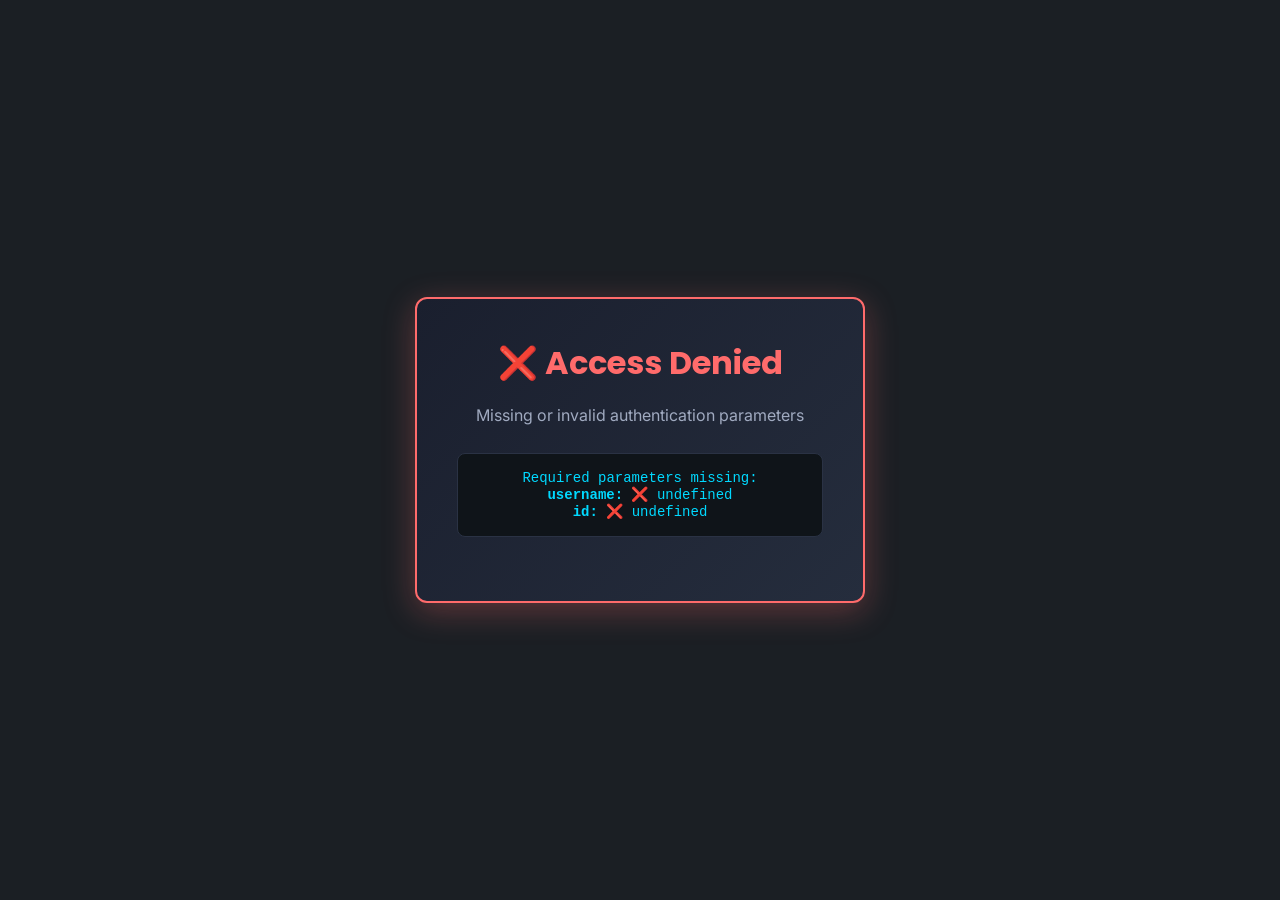
<file: index.html>
<!doctype html>
<html>
<head>
  <meta charset="utf-8">
  <!-- Without this a phone renders the page at desktop width and scales it
       down, so none of the breakpoints below ever really apply. -->
  <meta name="viewport" content="width=device-width, initial-scale=1">
  <title>Bonus Request Page</title>
  <link rel="stylesheet" href="https://fonts.googleapis.com/css2?family=Poppins:wght@400;500;600;700;800&family=Inter:wght@400;500;600&display=swap">
  <style>
    :root {
      --color-bg: #0f1419;
      --color-surface: #1a1f2e;
      --color-surface-alt: #252d3d;
      --color-text: #ffffff;
      --color-text-secondary: #a0aac0;
      --color-accent: #00d9ff;
      --color-accent-dark: #0099cc;
      --color-border: #2a3244;
    }

    @media (prefers-color-scheme: light) {
      :root:not([data-theme="dark"]) {
        --color-bg: #f8f9fc;
        --color-surface: #ffffff;
        --color-surface-alt: #f0f3f8;
        --color-text: #0f1419;
        --color-text-secondary: #4a5568;
        --color-accent: #00a8cc;
        --color-accent-dark: #0078a0;
        --color-border: #e2e8f0;
      }
    }

    :root[data-theme="light"] {
      --color-bg: #f8f9fc;
      --color-surface: #ffffff;
      --color-surface-alt: #f0f3f8;
      --color-text: #0f1419;
      --color-text-secondary: #4a5568;
      --color-accent: #00a8cc;
      --color-accent-dark: #0078a0;
      --color-border: #e2e8f0;
    }

    * { margin: 0; padding: 0; box-sizing: border-box; }

    body {
      font-family: 'Inter', -apple-system, BlinkMacSystemFont, sans-serif;
      background: var(--color-bg);
      color: var(--color-text);
      scrollbar-width: none;
    }

    body::-webkit-scrollbar { display: none; }

    /* Validation Modal */
    #validationModal {
      position: fixed;
      top: 0;
      left: 0;
      width: 100%;
      height: 100%;
      background: rgba(15, 20, 25, 0.95);
      display: flex;
      align-items: center;
      justify-content: center;
      z-index: 9999;
      backdrop-filter: blur(4px);
    }

    .validation-box {
      background: linear-gradient(135deg, #1a1f2e 0%, #252d3d 100%);
      border: 1px solid var(--color-accent);
      border-radius: 12px;
      padding: 40px;
      width: 100%;
      max-width: 400px;
      text-align: center;
      box-shadow: 0 8px 32px rgba(0, 217, 255, 0.2);
    }

    .validation-box h2 {
      color: #ffffff;
      font-family: 'Poppins', sans-serif;
      font-size: 28px;
      font-weight: 700;
      margin-bottom: 12px;
    }

    .validation-box p {
      color: #a0aac0;
      font-size: 14px;
      margin-bottom: 30px;
    }

    .error-box {
      background: linear-gradient(135deg, #1a1f2e 0%, #252d3d 100%);
      border: 2px solid #ff6b6b;
      border-radius: 12px;
      padding: 40px;
      width: 100%;
      max-width: 450px;
      text-align: center;
      box-shadow: 0 8px 32px rgba(255, 107, 107, 0.3);
    }

    .error-box h1 {
      font-family: 'Poppins', sans-serif;
      font-size: 32px;
      font-weight: 700;
      color: #ff6b6b;
      margin-bottom: 16px;
    }

    .error-box p {
      color: #a0aac0;
      font-size: 16px;
      line-height: 1.6;
      margin-bottom: 24px;
    }

    .error-code {
      background: #0f1419;
      border: 1px solid #2a3244;
      border-radius: 8px;
      padding: 16px;
      margin-bottom: 24px;
      font-family: 'Courier New', monospace;
      font-size: 14px;
      color: #00d9ff;
      word-break: break-all;
    }

    #mainContent {
      display: none;
    }

    #mainContent.show {
      display: block;
    }

    .slider-section {
      position: relative;
      height: 600px;
      display: flex;
      flex-direction: column;
      align-items: center;
      justify-content: center;
      padding: 40px 20px;
      background: linear-gradient(135deg, var(--color-surface) 0%, var(--color-surface-alt) 100%);
    }

    .slider-title-top {
      font-family: 'Poppins', sans-serif;
      font-size: 28px;
      font-weight: 700;
      color: var(--color-accent);
      margin-bottom: 40px;
      text-align: center;
    }

    .slider-carousel {
      position: relative;
      width: 100%;
      max-width: 900px;
      height: 400px;
      perspective: 1000px;
    }

    .carousel-container {
      position: absolute;
      width: 100%;
      height: 100%;
      transform-style: preserve-3d;
      top: 0;
      left: 0;
    }

    .carousel-item {
      position: absolute;
      width: 220px;
      height: 280px;
      left: 50%;
      top: 50%;
      transform-style: preserve-3d;
      transform: translateX(var(--translate-x, 0)) translateY(-50%) rotateY(var(--rotate-y, 0)) rotateZ(var(--rotate-z, 0)) scale(var(--scale, 1));
      transition: transform 0.8s cubic-bezier(0.34, 1.56, 0.64, 1);
      opacity: var(--opacity, 0.5);
      z-index: var(--z-index, 1);
      margin-left: -110px;
      cursor: pointer;
    }

    .carousel-item[data-position="0"] {
      --translate-x: -600px;
      --rotate-y: 60deg;
      --rotate-z: -12deg;
      --scale: 0.65;
      --opacity: 0.5;
      --z-index: 1;
    }

    .carousel-item[data-position="1"] {
      --translate-x: -300px;
      --rotate-y: 30deg;
      --rotate-z: -6deg;
      --scale: 0.8;
      --opacity: 0.7;
      --z-index: 3;
    }

    .carousel-item[data-position="2"] {
      --translate-x: 0px;
      --rotate-y: 0deg;
      --rotate-z: 0deg;
      --scale: 1;
      --opacity: 1;
      --z-index: 10;
    }

    .carousel-item[data-position="3"] {
      --translate-x: 300px;
      --rotate-y: -30deg;
      --rotate-z: 6deg;
      --scale: 0.8;
      --opacity: 0.7;
      --z-index: 3;
    }

    .carousel-item[data-position="4"] {
      --translate-x: 600px;
      --rotate-y: -60deg;
      --rotate-z: 12deg;
      --scale: 0.65;
      --opacity: 0.5;
      --z-index: 1;
    }

    .carousel-item > div {
      width: 100%;
      height: 100%;
      background: linear-gradient(135deg, #667eea 0%, #764ba2 100%);
      border-radius: 20px;
      display: flex;
      align-items: center;
      justify-content: center;
      font-size: 80px;
      box-shadow: 0 20px 60px rgba(0, 0, 0, 0.3);
      border: 2px solid var(--color-accent);
    }

    .carousel-item.selected > div {
      background: linear-gradient(135deg, var(--color-accent) 0%, #0078a0 100%);
      border-color: #fff;
    }

    .slider-content {
      position: absolute;
      bottom: -120px;
      left: 50%;
      transform: translateX(-50%);
      text-align: center;
      width: 100%;
    }

    .slider-title {
      font-family: 'Poppins', sans-serif;
      font-size: 36px;
      font-weight: 700;
      color: var(--color-text);
      margin-bottom: 10px;
    }

    .slider-subtitle {
      font-size: 16px;
      color: var(--color-text-secondary);
      margin-bottom: 20px;
    }

    .slider-dots {
      display: flex;
      gap: 10px;
      justify-content: center;
    }

    .dot {
      width: 10px;
      height: 10px;
      border-radius: 50%;
      background: var(--color-border);
      cursor: pointer;
      transition: all 0.3s ease;
    }

    .dot.active {
      background: var(--color-accent);
      width: 30px;
      border-radius: 5px;
    }

    .categories-section {
      padding: 80px 20px 40px;
      background: var(--color-bg);
    }

    .categories-container {
      max-width: 1200px;
      margin: 0 auto;
    }

    .category-tabs {
      display: flex;
      gap: 20px;
      justify-content: center;
      flex-wrap: wrap;
    }

    .category-tab {
      padding: 12px 32px;
      background: transparent;
      border: 2px solid var(--color-border);
      border-radius: 8px;
      color: var(--color-text);
      font-weight: 600;
      cursor: pointer;
      transition: all 0.3s ease;
      font-family: 'Poppins', sans-serif;
      font-size: 14px;
    }

    .category-tab:hover {
      border-color: var(--color-accent);
      color: var(--color-accent);
    }

    .category-tab.active {
      background: var(--color-accent);
      border-color: var(--color-accent);
      color: #0f1419;
    }

    .content-section {
      padding: 40px 20px;
      background: var(--color-bg);
    }

    .content-container {
      max-width: 1200px;
      margin: 0 auto;
    }

    .bonus-cards {
      display: grid;
      grid-template-columns: repeat(auto-fit, minmax(300px, 1fr));
      gap: 30px;
      margin-bottom: 40px;
    }

    .bonus-card {
      background: var(--color-surface);
      border: 1px solid var(--color-border);
      border-radius: 12px;
      overflow: hidden;
      transition: all 0.3s ease;
      animation: slideInUp 0.6s ease forwards;
      cursor: pointer;
    }

    @keyframes slideInUp {
      from {
        opacity: 0;
        transform: translateY(20px);
      }
      to {
        opacity: 1;
        transform: translateY(0);
      }
    }

    .bonus-card[data-hidden="true"] {
      display: none;
    }

    .bonus-card:hover {
      transform: translateY(-10px);
      box-shadow: 0 20px 40px rgba(0, 217, 255, 0.2);
      border-color: var(--color-accent);
    }

    .bonus-card.selected {
      border: 2px solid #00ff00 !important;
      background: rgba(0, 255, 0, 0.15) !important;
      box-shadow: 0 0 20px rgba(0, 255, 0, 0.4) !important;
    }

    .card-image {
      height: 180px;
      background: linear-gradient(135deg, var(--color-surface-alt) 0%, var(--color-surface) 100%);
      display: flex;
      align-items: center;
      justify-content: center;
      border-bottom: 1px solid var(--color-border);
    }

    .card-image-placeholder {
      font-size: 60px;
      text-align: center;
    }

    /* Uploaded logos sit in the same box the emoji used, so a card keeps its
       shape whether it has an image or not. */
    .card-logo {
      max-width: 100%;
      max-height: 90px;
      object-fit: contain;
      display: block;
      margin: 0 auto;
    }

    .slide-img {
      width: 100%;
      height: 100%;
      object-fit: cover;
      border-radius: inherit;
      display: block;
    }

    .card-content {
      padding: 24px;
    }

    .card-title {
      font-family: 'Poppins', sans-serif;
      font-size: 18px;
      font-weight: 600;
      color: var(--color-text);
      margin-bottom: 8px;
    }

    .card-description {
      font-size: 14px;
      color: var(--color-text-secondary);
      margin-bottom: 16px;
    }

    .card-amount {
      font-family: 'Poppins', sans-serif;
      font-size: 24px;
      font-weight: 700;
      color: var(--color-accent);
    }

    .action-buttons {
      display: flex;
      gap: 16px;
      justify-content: center;
      flex-wrap: wrap;
    }

    .btn {
      padding: 14px 40px;
      border: none;
      border-radius: 8px;
      font-family: 'Poppins', sans-serif;
      font-weight: 600;
      font-size: 14px;
      cursor: pointer;
      transition: all 0.3s ease;
    }

    .btn-primary {
      background: linear-gradient(135deg, var(--color-accent) 0%, var(--color-accent-dark) 100%);
      color: #0f1419;
    }

    .btn-primary:hover {
      transform: translateY(-3px);
      box-shadow: 0 10px 30px rgba(0, 217, 255, 0.3);
    }

    .btn-secondary {
      background: transparent;
      border: 2px solid var(--color-accent);
      color: var(--color-accent);
    }

    .btn-secondary:hover {
      background: rgba(0, 217, 255, 0.1);
    }

    #successMessage {
      display: none;
      position: fixed;
      top: 50%;
      left: 50%;
      transform: translate(-50%, -50%);
      background: linear-gradient(135deg, #1a1f2e 0%, #252d3d 100%);
      border: 3px solid #00ff00;
      border-radius: 16px;
      padding: 50px 40px;
      text-align: center;
      z-index: 10000;
      max-width: 450px;
      width: 90%;
      box-shadow: 0 20px 60px rgba(0, 255, 0, 0.4), 0 0 30px rgba(0, 255, 0, 0.2);
      animation: slideInUp 0.5s ease;
    }

    #successMessage h3 {
      color: #00ff00;
      font-family: 'Poppins', sans-serif;
      font-size: 32px;
      margin-bottom: 16px;
      font-weight: 700;
    }

    #successMessage p {
      color: #a0aac0;
      margin-bottom: 12px;
      line-height: 1.6;
    }

    #successMessage button {
      padding: 12px 40px;
      background: linear-gradient(135deg, #00ff00 0%, #00cc00 100%);
      border: none;
      border-radius: 8px;
      color: #0f1419;
      font-weight: 700;
      font-size: 14px;
      cursor: pointer;
      font-family: 'Poppins', sans-serif;
      transition: all 0.3s ease;
      margin-top: 20px;
    }

    #successMessage button:hover {
      transform: translateY(-2px);
      box-shadow: 0 5px 20px rgba(0, 255, 0, 0.3);
    }

    /* ---------- Bonuses / My Requests switcher ----------
       .slider-content is absolutely positioned with bottom:-120px, so it hangs
       roughly 60px BELOW its section. The padding-top here clears that overhang;
       without it these controls render on top of the subtitle. */
    .view-tabs {
      display: flex;
      justify-content: center;
      padding: 90px 20px 18px;
      position: relative;
      z-index: 3;
    }
    .view-tabs-inner {
      display: inline-flex;
      gap: 4px;
      background: var(--color-surface);
      border: 1px solid var(--color-border);
      border-radius: 12px;
      padding: 5px;
      max-width: 100%;
    }
    .view-tab {
      background: transparent;
      border: none;
      border-radius: 9px;
      color: var(--color-text-secondary);
      font-family: 'Poppins', sans-serif;
      font-size: 14px;
      font-weight: 600;
      padding: 11px 22px;
      min-height: 44px;
      white-space: nowrap;
      cursor: pointer;
      transition: background 0.2s ease, color 0.2s ease;
    }
    .view-tab:hover { color: var(--color-text); background: rgba(255,255,255,0.05); }
    .view-tab.active { background: var(--color-accent); color: #0f1419; }
    .view-badge {
      display: inline-block;
      background: rgba(255,255,255,0.22);
      color: inherit;
      font-size: 11px; font-weight: 700;
      border-radius: 20px; padding: 1px 7px; margin-left: 5px;
      vertical-align: middle;
    }
    .view-tab:not(.active) .view-badge {
      background: var(--color-accent); color: #0f1419;
    }

    /* ---------- My Requests ---------- */
    .requests-wrap { max-width: 720px; margin: 0 auto; padding: 20px 20px 60px; }
    .requests-empty { color: var(--color-text-secondary); text-align: center; padding: 40px 0; font-size: 14px; }

    .request {
      background: var(--color-surface); border: 1px solid var(--color-border);
      border-left: 3px solid var(--color-border);
      border-radius: 12px; padding: 18px; margin-bottom: 14px;
    }
    .request.s-new { border-left-color: var(--color-accent); }
    .request.s-approved { border-left-color: #ffb020; }
    .request.s-paid { border-left-color: #35d07f; }
    .request.s-rejected { border-left-color: #ff6b6b; }

    .request-head { display: flex; gap: 10px; align-items: baseline; flex-wrap: wrap; }
    .request-title { font-family: 'Poppins', sans-serif; font-weight: 600; font-size: 16px; }
    .request-amount { color: var(--color-accent); font-weight: 700; }
    .request-status {
      margin-left: auto; font-size: 11px; font-weight: 700; text-transform: uppercase;
      letter-spacing: 0.05em; padding: 4px 10px; border-radius: 20px;
    }
    .request-status.new { background: rgba(0,217,255,0.15); color: var(--color-accent); }
    .request-status.approved { background: rgba(255,176,32,0.15); color: #ffb020; }
    .request-status.paid { background: rgba(53,208,127,0.15); color: #35d07f; }
    .request-status.rejected { background: rgba(255,107,107,0.15); color: #ff6b6b; }
    .request-date { font-size: 12px; color: var(--color-text-secondary); margin-top: 6px; }

    .request-toggle {
      background: transparent; border: 1px solid var(--color-border); border-radius: 8px;
      color: var(--color-text-secondary); font-family: 'Poppins', sans-serif;
      font-size: 13px; font-weight: 600; padding: 10px 14px; min-height: 42px;
      cursor: pointer; margin-top: 12px; width: 100%;
    }
    .request-toggle:hover { border-color: var(--color-accent); color: var(--color-accent); }
    .request-toggle .unread {
      background: var(--color-accent); color: #0f1419; border-radius: 20px;
      font-size: 11px; padding: 1px 7px; margin-left: 6px;
    }

    .thread { margin-top: 14px; padding-top: 14px; border-top: 1px solid var(--color-border); }
    .msg { margin-bottom: 12px; }
    .msg-who { font-size: 11px; text-transform: uppercase; letter-spacing: 0.06em; color: var(--color-text-secondary); margin-bottom: 4px; }
    .msg-body {
      background: var(--color-surface-alt); border-radius: 10px; padding: 11px 13px;
      font-size: 14px; line-height: 1.5; white-space: pre-wrap; word-break: break-word;
    }
    .msg.admin .msg-body { background: rgba(0,217,255,0.09); border: 1px solid rgba(0,217,255,0.25); }
    .msg-time { font-size: 11px; color: var(--color-text-secondary); margin-top: 4px; }

    .ask { display: flex; flex-direction: column; gap: 8px; margin-top: 12px; }
    .ask textarea {
      width: 100%; min-height: 78px; padding: 12px;
      background: var(--color-bg); border: 1px solid var(--color-border);
      border-radius: 10px; color: var(--color-text);
      font-family: 'Inter', sans-serif; font-size: 16px; resize: vertical;
    }
    .ask button {
      min-height: 46px; padding: 12px; border: none; border-radius: 10px;
      background: var(--color-accent); color: #0f1419;
      font-family: 'Poppins', sans-serif; font-weight: 600; font-size: 14px; cursor: pointer;
    }
    .ask button:disabled { opacity: 0.5; cursor: default; }

    /* ---------- Tablet ---------- */
    @media (max-width: 900px) {
      .slider-section { height: 440px; }
      .carousel-item { width: 170px; height: 210px; }
      .slider-title { font-size: 30px; }
      .bonus-cards { grid-template-columns: repeat(2, 1fr); gap: 18px; }
    }

    /* ---------- Phone ---------- */
    @media (max-width: 600px) {
      body { overflow-x: hidden; }

      .slider-section { height: 340px; padding: 0 12px; }
      .slider-title-top { font-size: 20px; }
      .slider-title { font-size: 24px; line-height: 1.2; }
      .slider-subtitle { font-size: 13px; }

      /* The 3D carousel is wide by nature — shrink the cards and pull the
         side ones in so nothing sits off-screen. */
      .carousel-item { width: 120px; height: 150px; }
      .carousel-container { transform: scale(0.85); }

      .categories-section { padding: 0 12px; }
      .category-tabs {
        gap: 8px;
        overflow-x: auto;
        justify-content: flex-start;
        padding-bottom: 4px;
        -webkit-overflow-scrolling: touch;
        scrollbar-width: none;
      }
      .category-tabs::-webkit-scrollbar { display: none; }
      .category-tab {
        padding: 11px 18px; font-size: 13px;
        white-space: nowrap; flex-shrink: 0; min-height: 44px;
      }

      .content-section { padding: 0 12px 40px; }
      .bonus-cards { grid-template-columns: 1fr; gap: 14px; }
      .card-image { height: 120px; }
      .card-image-placeholder { font-size: 46px; }
      .card-logo { max-height: 70px; }
      .card-content { padding: 16px; }
      .card-title { font-size: 17px; }
      .card-amount { font-size: 22px; }

      /* Full-width, thumb-sized buttons rather than two narrow ones */
      .action-buttons { flex-direction: column; gap: 10px; }
      .btn { width: 100%; padding: 15px 20px; font-size: 15px; min-height: 50px; }

      .error-box { padding: 26px 20px; }
      .error-box h1 { font-size: 24px; }

      /* The hero is shorter here but .slider-content still hangs below it */
      .view-tabs { padding: 76px 12px 14px; }
      .view-tab { font-size: 13px; padding: 11px 15px; }
      .requests-wrap { padding: 14px 12px 50px; }
      .request { padding: 15px; }
      .request-status { margin-left: 0; }
    }

    @media (max-width: 380px) {
      .carousel-item { width: 104px; height: 132px; }
      .carousel-container { transform: scale(0.78); }
      .slider-title { font-size: 21px; }
    }

    /* Someone on a phone in landscape has very little height to spare */
    @media (max-height: 480px) and (orientation: landscape) {
      .slider-section { height: 300px; }
    }

    @media (prefers-reduced-motion: reduce) {
      * { animation-duration: 0.01ms !important; transition-duration: 0.01ms !important; }
    }
  </style>
</head>
<body>

<!-- Error Modal -->
<div id="errorModal" style="position: fixed; top: 0; left: 0; width: 100%; height: 100%; background: rgba(15, 20, 25, 0.95); display: flex; align-items: center; justify-content: center; z-index: 9999; backdrop-filter: blur(4px);">
  <div class="error-box">
    <h1>❌ Access Denied</h1>
    <p>Missing or invalid authentication parameters</p>
    <div class="error-code" id="errorDetails"></div>
  </div>
</div>

<!-- Success Modal -->
<div id="successMessage">
  <h3>✅ Bonus Claimed!</h3>
  <div id="claimDetails"></div>
  <button type="button" onclick="closeSuccess()">Close</button>
</div>

<!-- Main Content -->
<div id="mainContent">
  <div class="slider-section">
    <h2 class="slider-title-top">Our Bonuses</h2>
    <div class="slider-carousel">
      <div class="carousel-container">
        <div class="carousel-item" data-position="0"><div>⚽</div></div>
        <div class="carousel-item" data-position="1"><div>🎰</div></div>
        <div class="carousel-item" data-position="2"><div>🎲</div></div>
        <div class="carousel-item" data-position="3"><div>🏆</div></div>
        <div class="carousel-item" data-position="4"><div>💎</div></div>
      </div>
      <div class="slider-content">
        <h1 class="slider-title">Claim Your Bonus</h1>
        <p class="slider-subtitle">Select a bonus offer and start winning today</p>
        <div class="slider-dots">
          <div class="dot active"></div>
          <div class="dot"></div>
          <div class="dot"></div>
        </div>
      </div>
    </div>
  </div>

  <!-- Bonuses vs. the player's own requests -->
  <div class="view-tabs">
    <div class="view-tabs-inner">
      <button class="view-tab active" data-view="bonuses" onclick="switchView('bonuses')">Bonuses</button>
      <button class="view-tab" data-view="requests" onclick="switchView('requests')">My Requests<span class="view-badge" id="requestsBadge" hidden>0</span></button>
    </div>
  </div>

  <div id="view-bonuses">
  <div class="categories-section">
    <div class="categories-container">
      <div class="category-tabs">
        <button class="category-tab active" data-category="sport" onclick="switchCategory(this)">Sport</button>
        <button class="category-tab" data-category="casino" onclick="switchCategory(this)">Casino</button>
        <button class="category-tab" data-category="livecasino" onclick="switchCategory(this)">Live Casino</button>
      </div>
    </div>
  </div>

  <div class="content-section">
    <div class="content-container">
      <div class="bonus-cards">
        <div class="bonus-card" data-category="sport" onclick="selectBonus(this)">
          <div class="card-image"><div class="card-image-placeholder">⚽</div></div>
          <div class="card-content">
            <h3 class="card-title">Welcome Bonus</h3>
            <p class="card-description">Match bonus on your first bet</p>
            <div class="card-amount">+100%</div>
          </div>
        </div>

        <div class="bonus-card" data-category="sport" onclick="selectBonus(this)">
          <div class="card-image"><div class="card-image-placeholder">🏅</div></div>
          <div class="card-content">
            <h3 class="card-title">Weekly Cashback</h3>
            <p class="card-description">Get cash back on all sports bets</p>
            <div class="card-amount">+5%</div>
          </div>
        </div>

        <div class="bonus-card" data-category="sport" onclick="selectBonus(this)">
          <div class="card-image"><div class="card-image-placeholder">🎯</div></div>
          <div class="card-content">
            <h3 class="card-title">Parlay Boost</h3>
            <p class="card-description">Enhanced odds on parlay bets</p>
            <div class="card-amount">+25%</div>
          </div>
        </div>

        <div class="bonus-card" data-category="casino" data-hidden="true" onclick="selectBonus(this)">
          <div class="card-image"><div class="card-image-placeholder">🎰</div></div>
          <div class="card-content">
            <h3 class="card-title">Casino Welcome</h3>
            <p class="card-description">Bonus plus free spins</p>
            <div class="card-amount">+150%</div>
          </div>
        </div>

        <div class="bonus-card" data-category="casino" data-hidden="true" onclick="selectBonus(this)">
          <div class="card-image"><div class="card-image-placeholder">💰</div></div>
          <div class="card-content">
            <h3 class="card-title">Daily Reload</h3>
            <p class="card-description">Get bonus every day</p>
            <div class="card-amount">+50%</div>
          </div>
        </div>

        <div class="bonus-card" data-category="casino" data-hidden="true" onclick="selectBonus(this)">
          <div class="card-image"><div class="card-image-placeholder">🎁</div></div>
          <div class="card-content">
            <h3 class="card-title">VIP Rewards</h3>
            <p class="card-description">Exclusive VIP member benefits</p>
            <div class="card-amount">+200%</div>
          </div>
        </div>

        <div class="bonus-card" data-category="livecasino" data-hidden="true" onclick="selectBonus(this)">
          <div class="card-image"><div class="card-image-placeholder">🃏</div></div>
          <div class="card-content">
            <h3 class="card-title">Live Welcome</h3>
            <p class="card-description">Play with live dealers instantly</p>
            <div class="card-amount">+120%</div>
          </div>
        </div>

        <div class="bonus-card" data-category="livecasino" data-hidden="true" onclick="selectBonus(this)">
          <div class="card-image"><div class="card-image-placeholder">👑</div></div>
          <div class="card-content">
            <h3 class="card-title">High Roller</h3>
            <p class="card-description">For big bet players</p>
            <div class="card-amount">+250%</div>
          </div>
        </div>

        <div class="bonus-card" data-category="livecasino" data-hidden="true" onclick="selectBonus(this)">
          <div class="card-image"><div class="card-image-placeholder">✨</div></div>
          <div class="card-content">
            <h3 class="card-title">Table Master</h3>
            <p class="card-description">Exclusive live table access</p>
            <div class="card-amount">+180%</div>
          </div>
        </div>
      </div>

      <div class="action-buttons">
        <button type="button" class="btn btn-primary" onclick="claimBonus()">Claim Bonus</button>
        <button type="button" class="btn btn-secondary" onclick="cancelAction()">Cancel</button>
      </div>
    </div>
  </div>
  </div><!-- /view-bonuses -->

  <!-- The player's own requests -->
  <div id="view-requests" hidden>
    <div class="requests-wrap">
      <div id="requestsList">
        <p class="requests-empty">Loading your requests…</p>
      </div>
    </div>
  </div>
</div>

<script>
let carouselOffset = 0;
let isPlaying = true;
let lastUpdateTime = 0;
let selectedBonus = null;
let currentUser = { username: '', id: '' };

function updateCarouselPositions() {
  const items = document.querySelectorAll(".carousel-item");
  items.forEach((item, index) => {
    const newPosition = (index + carouselOffset) % 5;
    item.setAttribute("data-position", newPosition);
  });
}

function slideCarousel(direction) {
  carouselOffset = (carouselOffset + direction + 5) % 5;
  updateCarouselPositions();
}

function smoothAutoPlay(currentTime) {
  if (!isPlaying) {
    requestAnimationFrame(smoothAutoPlay);
    return;
  }
  if (lastUpdateTime === 0) lastUpdateTime = currentTime;
  const elapsed = currentTime - lastUpdateTime;
  if (elapsed > 2000) {
    slideCarousel(1);
    lastUpdateTime = currentTime;
  }
  requestAnimationFrame(smoothAutoPlay);
}

function pauseCarousel() { isPlaying = false; }
function resumeCarousel() { isPlaying = true; lastUpdateTime = 0; }

function switchCategory(el) {
  document.querySelectorAll(".category-tab").forEach(tab => tab.classList.remove("active"));
  el.classList.add("active");
  // Read the category off the attribute, not the label — the label is editable
  // from the admin panel and renaming a tab must not break filtering.
  const category = el.getAttribute("data-category");
  document.querySelectorAll(".bonus-card").forEach(card => {
    if (card.getAttribute("data-category") === category) {
      card.removeAttribute("data-hidden");
    } else {
      card.setAttribute("data-hidden", "true");
    }
  });
}

function selectBonus(el) {
  event.stopPropagation();
  document.querySelectorAll(".bonus-card").forEach(card => {
    card.classList.remove("selected");
  });
  el.classList.add("selected");
  selectedBonus = {
    title: el.querySelector(".card-title").textContent.trim(),
    amount: el.querySelector(".card-amount").textContent.trim(),
    description: el.querySelector(".card-description").textContent.trim()
  };
  console.log("Bonus selected:", selectedBonus);
}

function claimBonus() {
  if (!selectedBonus) {
    alert("❌ Please select a bonus first!");
    return;
  }

  const successMsg = document.getElementById("successMessage");
  const claimDetails = document.getElementById("claimDetails");

  claimDetails.innerHTML = `<strong>${selectedBonus.title}</strong><br><strong>${selectedBonus.amount}</strong><br><p style="margin-top: 10px; font-size: 12px;">${selectedBonus.description}</p><br>Claimed by: <strong>${currentUser.username}</strong>`;
  successMsg.style.display = "block";

  const claimData = {
    username: currentUser.username,
    userId: currentUser.id,
    title: selectedBonus.title,
    amount: selectedBonus.amount,
    description: selectedBonus.description,
    timestamp: new Date().toLocaleString()
  };

  // Save to server database (permanent history for the admin panel)
  fetch("/api/claims.php", {
    method: "POST",
    headers: { "Content-Type": "application/json" },
    body: JSON.stringify(claimData)
  })
    .then(r => r.json())
    .then(res => {
      if (res.error) throw new Error(res.error);
      console.log("✓ Claim saved to server, id:", res.id);
      loadMyRequests();   // the new request should appear under My Requests
    })
    .catch(err => {
      // Server unreachable — keep the claim locally so it isn't lost
      console.error("Could not save claim to server:", err);
      const pending = JSON.parse(localStorage.getItem("bonusClaims") || "[]");
      pending.push(claimData);
      localStorage.setItem("bonusClaims", JSON.stringify(pending));
    });

  console.log("✓ Bonus claimed successfully:", claimData);

  setTimeout(() => {
    successMsg.style.display = "none";
    document.querySelectorAll(".bonus-card").forEach(card => card.classList.remove("selected"));
    selectedBonus = null;
  }, 5000);
}

function cancelAction() {
  document.querySelectorAll(".bonus-card").forEach(card => card.classList.remove("selected"));
  selectedBonus = null;
  console.log("Action cancelled");
}

function closeSuccess() {
  document.getElementById("successMessage").style.display = "none";
  document.querySelectorAll(".bonus-card").forEach(card => card.classList.remove("selected"));
  selectedBonus = null;
}

// Validation Logic
function esc(s) {
  return String(s ?? "").replace(/[&<>"']/g, c => ({
    "&": "&amp;", "<": "&lt;", ">": "&gt;", '"': "&quot;", "'": "&#39;"
  }[c]));
}

/* ---------------- My Requests ---------------- */

const STATUS_LABEL = { new: "Pending", approved: "Approved", paid: "Paid", rejected: "Declined" };
let myRequests = [];

function switchView(view) {
  document.querySelectorAll(".view-tab").forEach(t =>
    t.classList.toggle("active", t.dataset.view === view));
  document.getElementById("view-bonuses").hidden = view !== "bonuses";
  document.getElementById("view-requests").hidden = view !== "requests";

  if (view === "requests") loadMyRequests();
}

function loadMyRequests() {
  if (!currentUser) return;

  const q = "?username=" + encodeURIComponent(currentUser.username) +
            "&id=" + encodeURIComponent(currentUser.id);

  fetch("/api/my-claims.php" + q)
    .then(r => r.json())
    .then(res => {
      if (res.error) throw new Error(res.error);
      myRequests = res.claims || [];
      renderMyRequests();
      updateRequestsBadge();
    })
    .catch(err => {
      console.error("Could not load requests:", err);
      document.getElementById("requestsList").innerHTML =
        '<p class="requests-empty">Could not load your requests. Please try again later.</p>';
    });
}

function updateRequestsBadge() {
  const badge = document.getElementById("requestsBadge");
  const notes = myRequests.reduce((n, r) => n + (r.admin_notes || 0), 0);
  badge.textContent = notes;
  badge.hidden = notes === 0;
}

function renderMyRequests() {
  const list = document.getElementById("requestsList");

  if (!myRequests.length) {
    list.innerHTML = '<p class="requests-empty">You have not requested any bonuses yet.</p>';
    return;
  }

  list.innerHTML = myRequests.map(r => {
    const st = STATUS_LABEL[r.status] ? r.status : "new";
    const notes = r.admin_notes || 0;

    return `
      <div class="request s-${st}">
        <div class="request-head">
          <span class="request-title">${esc(r.bonus_title)}</span>
          <span class="request-amount">${esc(r.bonus_amount)}</span>
          <span class="request-status ${st}">${STATUS_LABEL[st]}</span>
        </div>
        <div class="request-date">Requested ${esc(r.created_at)}</div>
        <button type="button" class="request-toggle" onclick="toggleThread(${r.id})">
          ${r.message_count ? "Messages" : "Ask a question"}
          ${notes ? `<span class="unread">${notes}</span>` : ""}
        </button>
        <div class="thread" id="thread-${r.id}" hidden></div>
      </div>`;
  }).join("");
}

function toggleThread(claimId) {
  const el = document.getElementById("thread-" + claimId);
  if (!el.hidden) { el.hidden = true; return; }

  el.hidden = false;
  el.innerHTML = '<p class="requests-empty" style="padding:12px 0;">Loading…</p>';

  const q = "?claim=" + claimId +
            "&username=" + encodeURIComponent(currentUser.username) +
            "&id=" + encodeURIComponent(currentUser.id);

  fetch("/api/messages.php" + q)
    .then(r => r.json())
    .then(res => {
      if (res.error) throw new Error(res.error);
      renderThread(claimId, res.messages || []);
    })
    .catch(err => {
      el.innerHTML = '<p class="requests-empty" style="padding:12px 0;">Could not load messages.</p>';
      console.error(err);
    });
}

function renderThread(claimId, messages) {
  const el = document.getElementById("thread-" + claimId);

  const thread = messages.length
    ? messages.map(m => `
        <div class="msg ${m.author === "admin" ? "admin" : "user"}">
          <div class="msg-who">${m.author === "admin" ? "Support" : "You"}</div>
          <div class="msg-body">${esc(m.body)}</div>
          <div class="msg-time">${esc(m.created_at)}</div>
        </div>`).join("")
    : '<p class="requests-empty" style="padding:0 0 8px;">No messages yet. Ask us anything about this request.</p>';

  el.innerHTML = thread + `
    <div class="ask">
      <textarea id="ask-${claimId}" maxlength="1000" placeholder="Write your question…"></textarea>
      <button type="button" id="askbtn-${claimId}" onclick="sendQuestion(${claimId})">Send</button>
    </div>`;
}

function sendQuestion(claimId) {
  const box = document.getElementById("ask-" + claimId);
  const btn = document.getElementById("askbtn-" + claimId);
  const text = box.value.trim();

  if (!text) { box.focus(); return; }

  btn.disabled = true;
  btn.textContent = "Sending…";

  fetch("/api/messages.php", {
    method: "POST",
    headers: { "Content-Type": "application/json" },
    body: JSON.stringify({
      claim: claimId,
      body: text,
      username: currentUser.username,
      userId: currentUser.id
    })
  })
    .then(r => r.json())
    .then(res => {
      if (res.error) throw new Error(res.error);
      box.value = "";
      // Reload the thread so the new message appears with its real timestamp
      document.getElementById("thread-" + claimId).hidden = true;
      toggleThread(claimId);
      loadMyRequests();
    })
    .catch(err => alert(err.message))
    .finally(() => { btn.disabled = false; btn.textContent = "Send"; });
}

// A bonus logo is either an uploaded image, an emoji, or nothing — in which case
// the category icon is used. Uploaded names are always 32 hex characters.
function logoHtml(b, icons) {
  if (b.logo && /^[0-9a-f]{32}\.(jpg|jpeg|png|gif|webp)$/i.test(b.logo)) {
    return `<img src="/uploads/${esc(b.logo)}" alt="" class="card-logo">`;
  }
  if (b.logo) return esc(b.logo);
  return icons[b.category] || "🎁";
}

// The five carousel slots, each an uploaded image or an emoji.
function loadSliderFromServer() {
  fetch("/api/slider.php")
    .then(r => r.json())
    .then(res => {
      if (!res.slides || !res.slides.length) return;

      const items = document.querySelectorAll(".carousel-item");
      res.slides.forEach(s => {
        const item = items[s.position - 1];
        if (!item) return;

        if (s.image && /^[0-9a-f]{32}\.(jpg|jpeg|png|gif|webp)$/i.test(s.image)) {
          item.innerHTML = `<img src="/uploads/${esc(s.image)}" alt="" class="slide-img">`;
        } else if (s.emoji) {
          item.innerHTML = `<div>${esc(s.emoji)}</div>`;
        }
      });
    })
    .catch(err => console.error("Could not load slider:", err));
}

// Page text and accent colour are editable from the admin panel. If the server
// is unreachable the wording already in the HTML stays exactly as it is.
function loadSettings() {
  fetch("/api/settings.php")
    .then(r => r.json())
    .then(res => {
      const s = res.settings;
      if (!s) return;

      const text = (selector, value) => {
        if (!value) return;
        const el = document.querySelector(selector);
        if (el) el.textContent = value;
      };

      text(".slider-title-top", s.section_title);
      text(".slider-title", s.page_title);
      text(".slider-subtitle", s.page_subtitle);
      text('.category-tab[data-category="sport"]', s.tab_sport);
      text('.category-tab[data-category="casino"]', s.tab_casino);
      text('.category-tab[data-category="livecasino"]', s.tab_livecasino);
      text(".btn-primary", s.claim_button);

      // Only ever accept a hex colour here — this value goes into a style property
      if (s.accent_color && /^#[0-9a-fA-F]{6}$/.test(s.accent_color)) {
        document.documentElement.style.setProperty("--color-accent", s.accent_color);
      }
    })
    .catch(err => console.error("Could not load settings:", err));
}

// Load the bonus list from the server so admin-panel changes show up here.
// If the server is unreachable, the cards already in the HTML stay as they are.
function loadBonusesFromServer() {
  const ICONS = { sport: "⚽", casino: "🎰", livecasino: "🃏" };

  fetch("/api/bonuses.php")
    .then(r => r.json())
    .then(res => {
      if (res.error || !Array.isArray(res.bonuses) || res.bonuses.length === 0) return;

      const grid = document.querySelector(".bonus-cards");
      const activeTab = document.querySelector(".category-tab.active");
      const activeCategory = activeTab ? activeTab.getAttribute("data-category") : "sport";

      grid.innerHTML = res.bonuses.map(b => `
        <div class="bonus-card" data-category="${esc(b.category)}" onclick="selectBonus(this)"${b.category === activeCategory ? "" : ' data-hidden="true"'}>
          <div class="card-image"><div class="card-image-placeholder">${logoHtml(b, ICONS)}</div></div>
          <div class="card-content">
            <h3 class="card-title">${esc(b.title)}</h3>
            <p class="card-description">${esc(b.description)}</p>
            <div class="card-amount">${esc(b.amount)}</div>
          </div>
        </div>
      `).join("");
    })
    .catch(err => console.error("Could not load bonuses from server:", err));
}

function validateAccess() {
  const urlParams = new URLSearchParams(window.location.search);
  const username = urlParams.get('username');
  const userID = urlParams.get('id');
  const errorModal = document.getElementById("errorModal");
  const mainContent = document.getElementById("mainContent");
  const errorDetails = document.getElementById("errorDetails");

  // If parameters exist and valid, show content
  if (username && userID && username.trim() && userID.trim()) {
    currentUser = { username, id: userID };
    errorModal.style.display = "none";
    mainContent.classList.add("show");
    loadSettings();
    loadSliderFromServer();
    loadBonusesFromServer();
    loadMyRequests();   // fills the My Requests badge without opening the tab
    return;
  }

  // Show error - no access without parameters
  errorModal.style.display = "flex";
  mainContent.classList.remove("show");

  const errorMsg = `Required parameters missing:<br>
  <strong>username:</strong> ${username ? '✓' : '❌ undefined'}<br>
  <strong>id:</strong> ${userID ? '✓' : '❌ undefined'}`;

  errorDetails.innerHTML = errorMsg;
}

// Initialize
validateAccess();
document.querySelectorAll(".carousel-item").forEach(item => {
  item.addEventListener("mouseenter", pauseCarousel);
  item.addEventListener("mouseleave", resumeCarousel);
});
requestAnimationFrame(smoothAutoPlay);
</script>

</body>
</html>
</file>
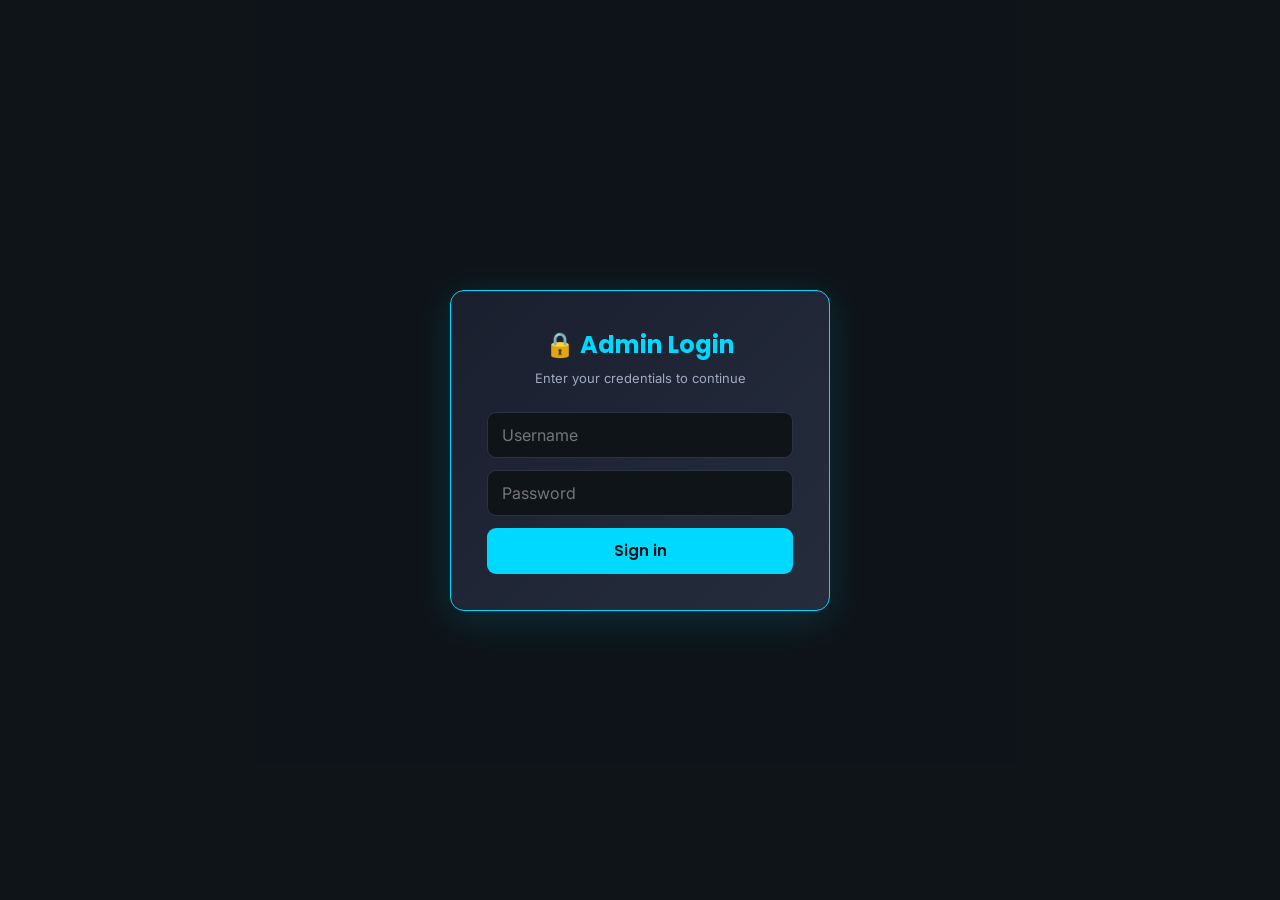
<file: adminka.html>
<!doctype html>
<html>
<head>
  <meta charset="utf-8">
  <meta name="viewport" content="width=device-width, initial-scale=1">
  <title>Admin Panel - Bonus Management</title>
  <link rel="stylesheet" href="https://fonts.googleapis.com/css2?family=Poppins:wght@400;500;600;700;800&family=Inter:wght@400;500;600&display=swap">
  <style>
    :root {
      --bg: #0f1419;
      --surface: #1a1f2e;
      --surface-alt: #252d3d;
      --text: #ffffff;
      --muted: #a0aac0;
      --accent: #00d9ff;
      --accent-dark: #0099cc;
      --border: #2a3244;
      --ok: #35d07f;
      --warn: #ffb020;
      --danger: #ff6b6b;
      --sidebar-w: 232px;
    }

    * { margin: 0; padding: 0; box-sizing: border-box; }

    body {
      font-family: 'Inter', -apple-system, BlinkMacSystemFont, sans-serif;
      background: var(--bg);
      color: var(--text);
      -webkit-text-size-adjust: 100%;
    }

    /* ---------- Login ---------- */
    #loginModal {
      position: fixed; inset: 0;
      background: rgba(15, 20, 25, 0.96);
      display: flex; align-items: center; justify-content: center;
      z-index: 9999; padding: 20px;
    }
    .login-box {
      background: linear-gradient(135deg, #1a1f2e 0%, #252d3d 100%);
      border: 1px solid var(--accent);
      border-radius: 14px; padding: 36px;
      width: 100%; max-width: 380px; text-align: center;
      box-shadow: 0 8px 40px rgba(0, 217, 255, 0.15);
    }
    .login-box h1 {
      font-family: 'Poppins', sans-serif; font-size: 24px;
      margin-bottom: 8px; color: var(--accent);
    }
    .login-box p { color: var(--muted); font-size: 13px; margin-bottom: 26px; }
    .login-box input {
      width: 100%; min-height: 46px; padding: 12px 14px; margin-bottom: 12px;
      background: var(--bg); border: 1px solid var(--border); border-radius: 9px;
      color: var(--text); font-size: 16px; font-family: 'Inter', sans-serif;
    }
    .login-box button {
      width: 100%; min-height: 46px; background: var(--accent); border: none;
      border-radius: 9px; color: #0f1419; font-weight: 600; font-size: 15px;
      cursor: pointer; font-family: 'Poppins', sans-serif;
    }
    #loginError { color: var(--danger); font-size: 12px; margin-top: 12px; display: none; }

    /* ---------- Shell ---------- */
    #adminPanel { display: none; }
    #adminPanel.show { display: flex; min-height: 100vh; }

    .sidebar {
      width: var(--sidebar-w); flex-shrink: 0;
      background: var(--surface); border-right: 1px solid var(--border);
      display: flex; flex-direction: column;
      position: sticky; top: 0; height: 100vh;
    }
    .brand {
      padding: 22px 20px 18px; border-bottom: 1px solid var(--border);
    }
    .brand h1 {
      font-family: 'Poppins', sans-serif; font-size: 16px; color: var(--accent);
    }
    .brand span { font-size: 11px; color: var(--muted); }

    .nav { flex: 1; padding: 12px 10px; display: flex; flex-direction: column; gap: 3px; overflow-y: auto; }
    .nav button {
      display: flex; align-items: center; gap: 10px;
      width: 100%; min-height: 42px; padding: 10px 12px;
      background: transparent; border: none; border-radius: 8px;
      color: var(--muted); font-family: 'Inter', sans-serif;
      font-size: 14px; font-weight: 500; text-align: left; cursor: pointer;
      transition: background 0.15s ease, color 0.15s ease;
    }
    .nav button:hover { background: rgba(255,255,255,0.04); color: var(--text); }
    .nav button.active { background: rgba(0,217,255,0.12); color: var(--accent); font-weight: 600; }
    .nav .badge {
      margin-left: auto; background: var(--accent); color: #0f1419;
      font-size: 11px; font-weight: 700; border-radius: 20px; padding: 2px 7px;
      min-width: 20px; text-align: center;
    }
    .nav .badge.zero { display: none; }

    .sidebar-foot { padding: 14px; border-top: 1px solid var(--border); }
    .sidebar-foot .who { font-size: 12px; color: var(--muted); margin-bottom: 10px; }
    .sidebar-foot button {
      width: 100%; min-height: 40px; background: transparent;
      border: 1px solid var(--border); border-radius: 8px; color: var(--muted);
      font-family: 'Poppins', sans-serif; font-size: 13px; cursor: pointer;
    }
    .sidebar-foot button:hover { border-color: var(--danger); color: var(--danger); }

    .content { flex: 1; padding: 28px 32px 60px; min-width: 0; }
    .section { display: none; }
    .section.active { display: block; }
    .section > h2 {
      font-family: 'Poppins', sans-serif; font-size: 22px; margin-bottom: 4px;
    }
    .section > .lede { color: var(--muted); font-size: 13px; margin-bottom: 24px; }

    .card {
      background: var(--surface); border: 1px solid var(--border);
      border-radius: 12px; padding: 20px; margin-bottom: 20px;
    }
    .card h3 {
      font-family: 'Poppins', sans-serif; font-size: 15px; margin-bottom: 14px;
    }

    /* ---------- Stats ---------- */
    .stats { display: grid; grid-template-columns: repeat(auto-fit, minmax(150px, 1fr)); gap: 14px; margin-bottom: 20px; }
    .stat {
      background: var(--surface); border: 1px solid var(--border);
      border-radius: 12px; padding: 18px;
    }
    .stat .n { font-family: 'Poppins', sans-serif; font-size: 28px; font-weight: 700; font-variant-numeric: tabular-nums; }
    .stat .l { font-size: 11px; color: var(--muted); text-transform: uppercase; letter-spacing: 0.07em; margin-top: 4px; }
    .stat.new .n { color: var(--accent); }
    .stat.approved .n { color: var(--warn); }
    .stat.paid .n { color: var(--ok); }
    .stat.rejected .n { color: var(--danger); }

    /* ---------- Claims ---------- */
    .filters { display: flex; flex-wrap: wrap; gap: 8px; margin-bottom: 16px; }
    .filters button {
      min-height: 38px; padding: 8px 14px; border-radius: 20px;
      border: 1px solid var(--border); background: transparent; color: var(--muted);
      font-family: 'Inter', sans-serif; font-size: 13px; cursor: pointer;
    }
    .filters button.active { background: var(--accent); border-color: var(--accent); color: #0f1419; font-weight: 600; }

    .claim {
      background: var(--surface); border: 1px solid var(--border);
      border-left: 3px solid var(--border);
      border-radius: 10px; padding: 16px; margin-bottom: 12px;
    }
    .claim.s-new { border-left-color: var(--accent); }
    .claim.s-approved { border-left-color: var(--warn); }
    .claim.s-paid { border-left-color: var(--ok); }
    .claim.s-rejected { border-left-color: var(--danger); }

    .claim-top { display: flex; flex-wrap: wrap; gap: 8px; align-items: baseline; }
    .claim-user { font-weight: 600; }
    .claim-id { font-size: 12px; color: var(--muted); }
    .claim-bonus { color: var(--accent); font-size: 14px; margin: 6px 0 2px; }
    .claim-time { font-size: 12px; color: var(--muted); font-variant-numeric: tabular-nums; }

    .pill {
      font-size: 11px; font-weight: 700; text-transform: uppercase;
      letter-spacing: 0.05em; padding: 3px 9px; border-radius: 20px;
      margin-left: auto;
    }
    .pill.new { background: rgba(0,217,255,0.15); color: var(--accent); }
    .pill.approved { background: rgba(255,176,32,0.15); color: var(--warn); }
    .pill.paid { background: rgba(53,208,127,0.15); color: var(--ok); }
    .pill.rejected { background: rgba(255,107,107,0.15); color: var(--danger); }

    .status-btns { display: flex; flex-wrap: wrap; gap: 6px; margin-top: 12px; }
    .status-btns button {
      flex: 1 1 auto; min-width: 84px; min-height: 38px; padding: 7px 10px;
      border-radius: 7px; border: 1px solid var(--border); background: transparent;
      color: var(--muted); font-family: 'Poppins', sans-serif; font-size: 12px;
      font-weight: 600; cursor: pointer; transition: all 0.15s ease;
    }
    .status-btns button:hover { color: var(--text); border-color: var(--accent); }
    .status-btns button.current { background: rgba(255,255,255,0.06); color: var(--text); cursor: default; }
    .status-btns button.link { flex: 0 0 auto; min-width: 0; border-color: transparent; }
    .status-btns button.link:hover { color: var(--accent); border-color: transparent; }

    .timeline { margin-top: 12px; padding-top: 12px; border-top: 1px solid var(--border); display: none; }
    .timeline.open { display: block; }

    .notes { margin-top: 12px; padding-top: 12px; border-top: 1px solid var(--border); display: none; }
    .notes.open { display: block; }
    .note-msg { margin-bottom: 10px; }
    .note-who { font-size: 11px; text-transform: uppercase; letter-spacing: 0.06em; color: var(--muted); margin-bottom: 4px; }
    .note-body {
      background: var(--surface-alt); border-radius: 8px; padding: 10px 12px;
      font-size: 13px; line-height: 1.5; white-space: pre-wrap; word-break: break-word;
    }
    .note-msg.user .note-body { background: rgba(255,176,32,0.1); border: 1px solid rgba(255,176,32,0.28); }
    .note-time { font-size: 11px; color: var(--muted); margin-top: 3px; }
    .note-form { display: flex; flex-direction: column; gap: 8px; margin-top: 10px; }
    .note-form textarea {
      width: 100%; min-height: 68px; padding: 10px;
      background: var(--bg); border: 1px solid var(--border); border-radius: 8px;
      color: var(--text); font-family: 'Inter', sans-serif; font-size: 15px; resize: vertical;
    }
    .note-form button { min-height: 42px; }
    .waiting {
      font-size: 11px; font-weight: 700; text-transform: uppercase; letter-spacing: 0.05em;
      background: rgba(255,176,32,0.16); color: var(--warn);
      padding: 2px 8px; border-radius: 20px; margin-left: 6px;
    }
    .timeline .row { font-size: 12px; color: var(--muted); padding: 3px 0; font-variant-numeric: tabular-nums; }
    .timeline .row b { color: var(--text); font-weight: 500; }

    /* ---------- Forms ---------- */
    .form { display: flex; flex-direction: column; gap: 12px; }
    .form label {
      font-size: 11px; text-transform: uppercase; letter-spacing: 0.06em;
      color: var(--muted); display: block; margin-bottom: 5px;
    }
    .form input[type=text], .form textarea, .form select {
      width: 100%; min-height: 44px; padding: 11px 13px;
      background: var(--bg); border: 1px solid var(--border); border-radius: 8px;
      color: var(--text); font-family: 'Inter', sans-serif; font-size: 15px;
    }
    .form textarea { min-height: 70px; resize: vertical; }
    .form input[type=color] { width: 100%; height: 46px; padding: 4px; background: var(--bg); border: 1px solid var(--border); border-radius: 8px; cursor: pointer; }
    .row3 { display: grid; grid-template-columns: repeat(3, 1fr); gap: 8px; }

    .btn {
      min-height: 46px; padding: 12px 18px; border-radius: 9px; border: none;
      background: var(--accent); color: #0f1419; font-family: 'Poppins', sans-serif;
      font-weight: 600; font-size: 14px; cursor: pointer;
    }
    .btn.ghost { background: transparent; border: 1px solid var(--border); color: var(--muted); }
    .btn.ghost:hover { border-color: var(--danger); color: var(--danger); }

    /* ---------- Logo / image picker ---------- */
    .picker { display: flex; align-items: center; gap: 14px; flex-wrap: wrap; }
    .thumb {
      width: 64px; height: 64px; flex-shrink: 0;
      border: 1px solid var(--border); border-radius: 10px;
      background: var(--bg); display: flex; align-items: center; justify-content: center;
      font-size: 30px; overflow: hidden;
    }
    .thumb img { width: 100%; height: 100%; object-fit: cover; }
    .picker-actions { display: flex; gap: 8px; flex-wrap: wrap; flex: 1; min-width: 180px; }
    .picker-actions .btn { min-height: 40px; padding: 9px 14px; font-size: 13px; flex: 1 1 auto; }
    .file-input { display: none; }
    .hint { font-size: 11px; color: var(--muted); margin-top: 6px; }
    .uploading { font-size: 12px; color: var(--accent); display: none; }
    .uploading.on { display: block; }

    /* ---------- Bonuses ---------- */
    .bonus-grid { display: grid; grid-template-columns: repeat(auto-fill, minmax(230px, 1fr)); gap: 12px; }
    .bonus {
      background: var(--surface); border: 1px solid var(--border);
      border-radius: 10px; padding: 14px;
    }
    .bonus.editing { border-color: var(--accent); background: rgba(0,217,255,0.07); }
    .bonus-head { display: flex; gap: 12px; align-items: center; margin-bottom: 10px; }
    .bonus-title { font-weight: 600; font-size: 14px; }
    .bonus-amount { color: var(--ok); font-weight: 700; font-size: 15px; }
    .bonus-cat { font-size: 11px; color: var(--muted); }
    .bonus-actions { display: flex; gap: 8px; }
    .bonus-actions button {
      flex: 1; min-height: 38px; border-radius: 7px; border: 1px solid var(--border);
      background: transparent; color: var(--text); font-family: 'Poppins', sans-serif;
      font-size: 12px; font-weight: 600; cursor: pointer;
    }
    .bonus-actions button:hover { border-color: var(--accent); background: rgba(0,217,255,0.1); }
    .bonus-actions button.danger:hover { border-color: var(--danger); color: var(--danger); background: rgba(255,107,107,0.1); }

    /* ---------- Slider ---------- */
    .slots { display: grid; grid-template-columns: repeat(auto-fill, minmax(200px, 1fr)); gap: 14px; }
    .slot { background: var(--surface); border: 1px solid var(--border); border-radius: 10px; padding: 14px; }
    .slot-n { font-size: 11px; color: var(--muted); text-transform: uppercase; letter-spacing: 0.06em; margin-bottom: 10px; }
    .slot .thumb { width: 100%; height: 96px; margin-bottom: 10px; font-size: 40px; }

    /* ---------- Logs ---------- */
    .log { border-bottom: 1px solid var(--border); padding: 10px 0; font-size: 13px; display: flex; gap: 12px; }
    .log:last-child { border-bottom: none; }
    .log .when { color: var(--muted); font-size: 12px; white-space: nowrap; font-variant-numeric: tabular-nums; }
    .log .what { flex: 1; min-width: 0; word-break: break-word; }
    .log .act { font-size: 11px; color: var(--muted); }
    .log.warning .what { color: var(--warn); }
    .log.error .what { color: var(--danger); }
    .log-wrap { max-height: 60vh; overflow-y: auto; }

    .empty { color: var(--muted); font-size: 13px; padding: 8px 0; }
    .note { font-size: 12px; color: var(--ok); display: none; margin-top: 10px; }
    .note.on { display: block; }
    #apiError {
      display: none; background: #3a1f26; border: 1px solid var(--danger);
      color: #ff9b9b; padding: 12px 16px; border-radius: 9px;
      margin-bottom: 20px; font-size: 13px;
    }

    /* ---------- Phone: sidebar becomes a top bar ---------- */
    @media (max-width: 780px) {
      #adminPanel.show { flex-direction: column; }
      .sidebar {
        width: 100%; height: auto; position: static;
        border-right: none; border-bottom: 1px solid var(--border);
      }
      .brand { padding: 14px 16px 10px; border-bottom: none; }
      .nav {
        flex-direction: row; overflow-x: auto; padding: 0 10px 10px;
        gap: 6px; -webkit-overflow-scrolling: touch;
      }
      .nav button { width: auto; white-space: nowrap; flex-shrink: 0; }
      .sidebar-foot { display: flex; align-items: center; gap: 12px; padding: 10px 16px; }
      .sidebar-foot .who { margin-bottom: 0; flex: 1; }
      .sidebar-foot button { width: auto; padding: 0 16px; }
      .content { padding: 20px 14px 60px; }
      .row3 { grid-template-columns: 1fr; }
      .bonus-grid, .slots { grid-template-columns: 1fr; }
    }
  </style>
</head>
<body>

<!-- ================= Login ================= -->
<div id="loginModal">
  <div class="login-box">
    <h1>🔒 Admin Login</h1>
    <p>Enter your credentials to continue</p>
    <input type="text" id="adminUser" placeholder="Username" autocomplete="username" />
    <input type="password" id="adminPass" placeholder="Password" autocomplete="current-password" />
    <button onclick="adminLogin()">Sign in</button>
    <p id="loginError"></p>
  </div>
</div>

<!-- ================= Panel ================= -->
<div id="adminPanel">

  <aside class="sidebar">
    <div class="brand">
      <h1>Bonus Admin</h1>
      <span>reward-gate.live</span>
    </div>

    <nav class="nav" id="nav">
      <button data-section="dashboard" onclick="showSection('dashboard')">📊 Dashboard</button>
      <button data-section="claims" onclick="showSection('claims')">🎁 Claims <span class="badge zero" id="navNew">0</span></button>
      <button data-section="bonuses" onclick="showSection('bonuses')">💎 Bonuses</button>
      <button data-section="slider" onclick="showSection('slider')">🖼️ Slider</button>
      <button data-section="settings" onclick="showSection('settings')">🎨 Page Text</button>
      <button data-section="logs" onclick="showSection('logs')">📜 Logs</button>
    </nav>

    <div class="sidebar-foot">
      <div class="who">Signed in as <b id="adminUsername">admin</b></div>
      <button onclick="adminLogout()">Sign out</button>
    </div>
  </aside>

  <main class="content">
    <div id="apiError"></div>

    <!-- ---------- Dashboard ---------- -->
    <section class="section active" id="s-dashboard">
      <h2>Dashboard</h2>
      <p class="lede">Everything at a glance.</p>

      <div class="stats">
        <div class="stat"><div class="n" id="stTotal">0</div><div class="l">Total claims</div></div>
        <div class="stat"><div class="n" id="stUsers">0</div><div class="l">Unique players</div></div>
        <div class="stat"><div class="n" id="stBonuses">0</div><div class="l">Active bonuses</div></div>
      </div>

      <div class="stats">
        <div class="stat new"><div class="n" id="stNew">0</div><div class="l">New</div></div>
        <div class="stat approved"><div class="n" id="stApproved">0</div><div class="l">Approved</div></div>
        <div class="stat paid"><div class="n" id="stPaid">0</div><div class="l">Paid</div></div>
        <div class="stat rejected"><div class="n" id="stRejected">0</div><div class="l">Rejected</div></div>
      </div>

      <div class="card">
        <h3>Bonuses by category</h3>
        <div class="stats" style="margin: 0;">
          <div class="stat"><div class="n" id="stSport">0</div><div class="l">Sport</div></div>
          <div class="stat"><div class="n" id="stCasino">0</div><div class="l">Casino</div></div>
          <div class="stat"><div class="n" id="stLive">0</div><div class="l">Live Casino</div></div>
        </div>
      </div>

      <div class="card">
        <h3>Latest activity</h3>
        <div id="dashLogs"><p class="empty">Nothing yet.</p></div>
      </div>
    </section>

    <!-- ---------- Claims ---------- -->
    <section class="section" id="s-claims">
      <h2>Claims</h2>
      <p class="lede">Every bonus request, and where it stands.</p>

      <div class="filters" id="claimFilters">
        <button class="active" onclick="filterClaims('')">All</button>
        <button onclick="filterClaims('new')">New</button>
        <button onclick="filterClaims('approved')">Approved</button>
        <button onclick="filterClaims('paid')">Paid</button>
        <button onclick="filterClaims('rejected')">Rejected</button>
      </div>

      <div id="claimsList"><p class="empty">No claims yet.</p></div>
    </section>

    <!-- ---------- Bonuses ---------- -->
    <section class="section" id="s-bonuses">
      <h2>Bonuses</h2>
      <p class="lede">What players can choose from on the main page.</p>

      <div class="card" id="bonusFormCard">
        <h3 id="bonusFormHeading">➕ Add a bonus</h3>
        <div class="form">
          <input type="hidden" id="bonusEditId" value="" />
          <input type="hidden" id="bonusLogo" value="" />

          <div>
            <label>Logo</label>
            <div class="picker">
              <div class="thumb" id="bonusLogoThumb">🎁</div>
              <div class="picker-actions">
                <button type="button" class="btn" onclick="document.getElementById('bonusLogoFile').click()">Upload image</button>
                <button type="button" class="btn ghost" onclick="clearBonusLogo()">Remove</button>
              </div>
              <input type="file" class="file-input" id="bonusLogoFile" accept="image/*" onchange="handleLogoUpload(this)" />
            </div>
            <div class="hint">JPG, PNG, GIF or WebP, up to 2 MB. Leave empty to use the category icon.</div>
            <div class="uploading" id="bonusUploading">Uploading…</div>
          </div>

          <div>
            <label for="bonusTitle">Title</label>
            <input type="text" id="bonusTitle" placeholder="Welcome Bonus" />
          </div>
          <div>
            <label for="bonusAmount">Amount</label>
            <input type="text" id="bonusAmount" placeholder="+100%" />
          </div>
          <div>
            <label for="bonusDescription">Description</label>
            <textarea id="bonusDescription" placeholder="Match bonus on your first bet"></textarea>
          </div>
          <div>
            <label for="bonusCategory">Category</label>
            <select id="bonusCategory">
              <option value="sport">Sport</option>
              <option value="casino">Casino</option>
              <option value="livecasino">Live Casino</option>
            </select>
          </div>

          <button type="button" class="btn" id="bonusSaveBtn" onclick="saveBonus()">Add bonus</button>
          <button type="button" class="btn ghost" id="bonusCancelBtn" onclick="cancelEdit()" style="display:none;">Cancel</button>
        </div>
      </div>

      <div class="bonus-grid" id="bonusList"></div>
    </section>

    <!-- ---------- Slider ---------- -->
    <section class="section" id="s-slider">
      <h2>Slider</h2>
      <p class="lede">The five images in the carousel at the top of the page.</p>
      <div class="slots" id="slotList"></div>
      <input type="file" class="file-input" id="slotFile" accept="image/*" onchange="handleSlotUpload(this)" />
    </section>

    <!-- ---------- Settings ---------- -->
    <section class="section" id="s-settings">
      <h2>Page Text &amp; Look</h2>
      <p class="lede">Wording and colour on the main page. Saved instantly, no deploy.</p>

      <div class="card">
        <div class="form">
          <div><label for="setSectionTitle">Carousel heading</label><input type="text" id="setSectionTitle" /></div>
          <div><label for="setPageTitle">Main headline</label><input type="text" id="setPageTitle" /></div>
          <div><label for="setPageSubtitle">Subtitle</label><input type="text" id="setPageSubtitle" /></div>
          <div>
            <label>Category tab names</label>
            <div class="row3">
              <input type="text" id="setTabSport" />
              <input type="text" id="setTabCasino" />
              <input type="text" id="setTabLive" />
            </div>
          </div>
          <div><label for="setClaimButton">Claim button text</label><input type="text" id="setClaimButton" /></div>
          <div><label for="setAccentColor">Accent colour</label><input type="color" id="setAccentColor" /></div>
          <button type="button" class="btn" onclick="saveSettings()">Save settings</button>
          <div class="note" id="settingsSaved">✓ Saved — refresh the main page to see it</div>
        </div>
      </div>
    </section>

    <!-- ---------- Logs ---------- -->
    <section class="section" id="s-logs">
      <h2>Logs</h2>
      <p class="lede">Admin activity, claim history, failed sign-ins and errors.</p>

      <div class="filters" id="logFilters">
        <button class="active" onclick="filterLogs('')">Everything</button>
        <button onclick="filterLogs('info')">Activity</button>
        <button onclick="filterLogs('warning')">Warnings</button>
        <button onclick="filterLogs('error')">Errors</button>
      </div>

      <div class="card">
        <div class="log-wrap" id="logList"><p class="empty">Nothing logged yet.</p></div>
      </div>

      <button type="button" class="btn ghost" onclick="clearLogs()">Clear the log</button>
    </section>
  </main>
</div>

<script>
/* The password is not in this file. api/login.php checks it against
   api/config.php on the server and starts a PHP session. */

const API = {
  claims:   "/api/claims.php",
  bonuses:  "/api/bonuses.php",
  settings: "/api/settings.php",
  slider:   "/api/slider.php",
  logs:     "/api/logs.php",
  upload:   "/api/upload.php",
  messages: "/api/messages.php",
  login:    "/api/login.php"
};

let claims = [], bonuses = [], settings = {}, slides = [], logs = [];
let statusCounts = { new: 0, approved: 0, paid: 0, rejected: 0 };
let claimFilter = "", logFilter = "", editingSlot = null;

const STATUSES = ["new", "approved", "paid", "rejected"];
const LABELS = { new: "New", approved: "Approved", paid: "Paid", rejected: "Rejected" };
const CAT_ICON = { sport: "⚽", casino: "🎰", livecasino: "🃏" };

/* Claim usernames come straight from the main page's URL parameters, so every
   interpolated value here is escaped. */
function esc(s) {
  return String(s ?? "").replace(/[&<>"']/g, c => ({
    "&": "&amp;", "<": "&lt;", ">": "&gt;", '"': "&quot;", "'": "&#39;"
  }[c]));
}

/* ---------- Auth ---------- */
function adminLogin() {
  const user = document.getElementById("adminUser").value.trim();
  const pass = document.getElementById("adminPass").value;
  const err  = document.getElementById("loginError");

  fetch(API.login, {
    method: "POST",
    headers: { "Content-Type": "application/json" },
    body: JSON.stringify({ username: user, password: pass })
  })
    .then(r => r.json().then(res => ({ ok: r.ok, res })))
    .then(({ ok, res }) => {
      if (!ok || res.error) throw new Error(res.error || "Sign-in failed");
      openPanel(user);
    })
    .catch(e => {
      err.textContent = e.message;
      err.style.display = "block";
      setTimeout(() => err.style.display = "none", 3500);
    });
}

function openPanel(username) {
  document.getElementById("adminUsername").textContent = username;
  document.getElementById("adminPass").value = "";
  document.getElementById("loginModal").style.display = "none";
  document.getElementById("adminPanel").classList.add("show");
  loadAll();
}

function adminLogout() {
  fetch(API.login, { method: "DELETE" }).finally(() => {
    claims = []; bonuses = []; logs = []; slides = [];
    document.getElementById("adminUser").value = "";
    document.getElementById("adminPass").value = "";
    document.getElementById("loginModal").style.display = "flex";
    document.getElementById("adminPanel").classList.remove("show");
  });
}

function checkSession() {
  fetch(API.login).then(r => r.json())
    .then(res => { if (res.loggedIn) openPanel("admin"); })
    .catch(() => {});
}

/* ---------- Navigation ---------- */
function showSection(name) {
  document.querySelectorAll(".section").forEach(s => s.classList.remove("active"));
  document.getElementById("s-" + name).classList.add("active");
  document.querySelectorAll("#nav button").forEach(b =>
    b.classList.toggle("active", b.dataset.section === name));
  window.scrollTo({ top: 0, behavior: "smooth" });
}

/* ---------- Loading ---------- */
async function loadAll() {
  try {
    const [claimsHttp, bonusesHttp] = await Promise.all([
      fetch(API.claims + "?limit=300"),
      fetch(API.bonuses)
    ]);

    if (claimsHttp.status === 401) { adminLogout(); return; }

    const c = await claimsHttp.json();
    const b = await bonusesHttp.json();
    if (c.error) throw new Error(c.error);
    if (b.error) throw new Error(b.error);

    claims = c.claims || [];
    statusCounts = c.statusCounts || statusCounts;
    bonuses = b.bonuses || [];
    apiError("");
  } catch (e) {
    console.error(e);
    apiError("Cannot reach the database. Check api/config.php on the server.");
  }

  /* Each of these is optional — a section that has not been deployed yet must
     not take the whole panel down with it. */
  await Promise.all([
    fetch(API.settings).then(r => r.json())
      .then(r => { settings = r.settings || {}; fillSettings(); })
      .catch(e => console.warn("settings unavailable:", e)),
    fetch(API.slider).then(r => r.json())
      .then(r => { slides = r.slides || []; })
      .catch(e => console.warn("slider unavailable:", e)),
    fetch(API.logs + "?limit=200").then(r => r.json())
      .then(r => { logs = r.logs || []; })
      .catch(e => console.warn("logs unavailable:", e))
  ]);

  render();
}

function apiError(msg) {
  const el = document.getElementById("apiError");
  el.textContent = msg;
  el.style.display = msg ? "block" : "none";
}

/* ---------- Render ---------- */
function render() {
  renderStats();
  renderClaims();
  renderBonuses();
  renderSlots();
  renderLogs();
}

function renderStats() {
  const uniq = new Set(claims.map(c => c.username)).size;
  document.getElementById("stTotal").textContent = claims.length;
  document.getElementById("stUsers").textContent = uniq;
  document.getElementById("stBonuses").textContent = bonuses.length;

  document.getElementById("stNew").textContent = statusCounts.new || 0;
  document.getElementById("stApproved").textContent = statusCounts.approved || 0;
  document.getElementById("stPaid").textContent = statusCounts.paid || 0;
  document.getElementById("stRejected").textContent = statusCounts.rejected || 0;

  const badge = document.getElementById("navNew");
  badge.textContent = statusCounts.new || 0;
  badge.classList.toggle("zero", !statusCounts.new);

  const by = c => bonuses.filter(b => b.category === c).length;
  document.getElementById("stSport").textContent = by("sport");
  document.getElementById("stCasino").textContent = by("casino");
  document.getElementById("stLive").textContent = by("livecasino");

  document.getElementById("dashLogs").innerHTML = logs.length
    ? logs.slice(0, 8).map(logRow).join("")
    : '<p class="empty">Nothing yet.</p>';
}

function renderClaims() {
  const list = document.getElementById("claimsList");
  const rows = claimFilter ? claims.filter(c => c.status === claimFilter) : claims;

  if (!rows.length) {
    list.innerHTML = '<p class="empty">No claims here.</p>';
    return;
  }

  list.innerHTML = rows.map(c => {
    const st = STATUSES.includes(c.status) ? c.status : "new";
    return `
      <div class="claim s-${st}">
        <div class="claim-top">
          <span class="claim-user">${esc(c.username)}</span>
          <span class="claim-id">ID ${esc(c.user_id)}</span>
          <span class="pill ${st}">${LABELS[st]}</span>
          ${c.awaiting_reply ? '<span class="waiting">Question waiting</span>' : ""}
        </div>
        <div class="claim-bonus">${esc(c.bonus_title)} ${esc(c.bonus_amount)}</div>
        <div class="claim-time">${esc(c.created_at)}</div>
        <div class="status-btns">
          ${STATUSES.map(s => s === st
            ? `<button class="current" disabled>${LABELS[s]}</button>`
            : `<button onclick="setStatus(${Number(c.id)},'${s}')">${LABELS[s]}</button>`).join("")}
          <button class="link" onclick="toggleTimeline(${Number(c.id)})">History</button>
          <button class="link" onclick="toggleNotes(${Number(c.id)})">💬 Notes${c.message_count ? " (" + Number(c.message_count) + ")" : ""}</button>
        </div>
        <div class="timeline" id="tl-${Number(c.id)}"></div>
        <div class="notes" id="nt-${Number(c.id)}"></div>
      </div>`;
  }).join("");
}

function filterClaims(status) {
  claimFilter = status;
  document.querySelectorAll("#claimFilters button").forEach(b =>
    b.classList.toggle("active", b.textContent.toLowerCase() === (status || "all")));
  renderClaims();
}

function setStatus(id, status) {
  fetch(API.claims, {
    method: "PATCH",
    headers: { "Content-Type": "application/json" },
    body: JSON.stringify({ id, status })
  })
    .then(r => r.json())
    .then(res => { if (res.error) throw new Error(res.error); loadAll(); })
    .catch(e => alert("Could not change status: " + e.message));
}

function toggleTimeline(id) {
  const el = document.getElementById("tl-" + id);
  if (el.classList.contains("open")) { el.classList.remove("open"); return; }

  el.classList.add("open");
  el.innerHTML = '<div class="row">Loading…</div>';

  fetch(API.logs + "?ref=" + id + "&limit=50")
    .then(r => r.json())
    .then(res => {
      const rows = (res.logs || []).filter(l => String(l.action).startsWith("claim."));
      el.innerHTML = rows.length
        ? rows.reverse().map(l =>
            `<div class="row">${esc(l.created_at)} — <b>${esc(l.detail)}</b></div>`).join("")
        : '<div class="row">No history recorded.</div>';
    })
    .catch(() => { el.innerHTML = '<div class="row">Could not load history.</div>'; });
}

/* ---------- Notes on a claim ---------- */
function toggleNotes(claimId) {
  const el = document.getElementById("nt-" + claimId);
  if (el.classList.contains("open")) { el.classList.remove("open"); return; }

  el.classList.add("open");
  el.innerHTML = '<p class="empty">Loading…</p>';

  fetch(API.messages + "?claim=" + claimId)
    .then(r => r.json())
    .then(res => {
      if (res.error) throw new Error(res.error);
      renderNotes(claimId, res.messages || []);
    })
    .catch(e => {
      el.innerHTML = '<p class="empty">Could not load notes.</p>';
      console.error(e);
    });
}

function renderNotes(claimId, messages) {
  const el = document.getElementById("nt-" + claimId);

  const thread = messages.length
    ? messages.map(m => `
        <div class="note-msg ${m.author === "admin" ? "admin" : "user"}">
          <div class="note-who">${m.author === "admin" ? "You" : "Player"}</div>
          <div class="note-body">${esc(m.body)}</div>
          <div class="note-time">${esc(m.created_at)}</div>
        </div>`).join("")
    : '<p class="empty">No notes yet. Anything you write here is visible to the player.</p>';

  el.innerHTML = thread + `
    <div class="note-form">
      <textarea id="note-${claimId}" maxlength="1000" placeholder="Write a note the player will see…"></textarea>
      <button type="button" class="btn" id="notebtn-${claimId}" onclick="sendNote(${claimId})">Post note</button>
    </div>`;
}

function sendNote(claimId) {
  const box = document.getElementById("note-" + claimId);
  const btn = document.getElementById("notebtn-" + claimId);
  const text = box.value.trim();
  if (!text) { box.focus(); return; }

  btn.disabled = true;
  btn.textContent = "Posting…";

  fetch(API.messages, {
    method: "POST",
    headers: { "Content-Type": "application/json" },
    body: JSON.stringify({ claim: claimId, body: text })
  })
    .then(r => r.json())
    .then(res => {
      if (res.error) throw new Error(res.error);
      box.value = "";
      document.getElementById("nt-" + claimId).classList.remove("open");
      toggleNotes(claimId);
      loadAll();
    })
    .catch(e => alert("Could not post the note: " + e.message))
    .finally(() => { btn.disabled = false; btn.textContent = "Post note"; });
}

function renderBonuses() {
  const list = document.getElementById("bonusList");
  const editing = document.getElementById("bonusEditId").value;

  if (!bonuses.length) {
    list.innerHTML = '<p class="empty">No bonuses yet — add one above.</p>';
    return;
  }

  list.innerHTML = bonuses.map(b => `
    <div class="bonus${String(b.id) === String(editing) ? " editing" : ""}">
      <div class="bonus-head">
        <div class="thumb">${logoHtml(b)}</div>
        <div>
          <div class="bonus-title">${esc(b.title)}</div>
          <div class="bonus-amount">${esc(b.amount)}</div>
          <div class="bonus-cat">${esc(b.category)}</div>
        </div>
      </div>
      <div class="bonus-actions">
        <button onclick="startEdit(${Number(b.id)})">Edit</button>
        <button class="danger" onclick="deleteBonus(${Number(b.id)})">Delete</button>
      </div>
    </div>`).join("");
}

function logoHtml(b) {
  if (b.logo && /^[0-9a-f]{32}\.(jpg|jpeg|png|gif|webp)$/i.test(b.logo)) {
    return `<img src="/uploads/${esc(b.logo)}" alt="">`;
  }
  if (b.logo) return esc(b.logo);
  return CAT_ICON[b.category] || "🎁";
}

/* ---------- Uploads ---------- */
function uploadImage(file, busyId) {
  const busy = busyId ? document.getElementById(busyId) : null;
  if (busy) busy.classList.add("on");

  const fd = new FormData();
  fd.append("file", file);

  return fetch(API.upload, { method: "POST", body: fd })
    .then(r => r.json())
    .then(res => {
      if (res.error) throw new Error(res.error);
      return res.file;
    })
    .finally(() => { if (busy) busy.classList.remove("on"); });
}

function handleLogoUpload(input) {
  const file = input.files && input.files[0];
  if (!file) return;

  uploadImage(file, "bonusUploading")
    .then(name => {
      document.getElementById("bonusLogo").value = name;
      document.getElementById("bonusLogoThumb").innerHTML = `<img src="/uploads/${name}" alt="">`;
    })
    .catch(e => alert("Upload failed: " + e.message))
    .finally(() => { input.value = ""; });
}

function clearBonusLogo() {
  document.getElementById("bonusLogo").value = "";
  const cat = document.getElementById("bonusCategory").value;
  document.getElementById("bonusLogoThumb").textContent = CAT_ICON[cat] || "🎁";
}

/* ---------- Bonus form ---------- */
function saveBonus() {
  const id    = document.getElementById("bonusEditId").value;
  const title = document.getElementById("bonusTitle").value.trim();
  const amount = document.getElementById("bonusAmount").value.trim();
  const description = document.getElementById("bonusDescription").value.trim();
  const category = document.getElementById("bonusCategory").value;
  const logo = document.getElementById("bonusLogo").value;

  if (!title || !amount || !description) { alert("Please fill in all fields"); return; }

  const editing = id !== "";
  const payload = editing
    ? { id: Number(id), title, amount, description, category, logo }
    : { title, amount, description, category, logo };

  fetch(API.bonuses, {
    method: editing ? "PUT" : "POST",
    headers: { "Content-Type": "application/json" },
    body: JSON.stringify(payload)
  })
    .then(r => r.json())
    .then(res => { if (res.error) throw new Error(res.error); cancelEdit(); loadAll(); })
    .catch(e => alert("Could not save: " + e.message));
}

function startEdit(id) {
  const b = bonuses.find(x => Number(x.id) === Number(id));
  if (!b) return;

  document.getElementById("bonusEditId").value = b.id;
  document.getElementById("bonusTitle").value = b.title;
  document.getElementById("bonusAmount").value = b.amount;
  document.getElementById("bonusDescription").value = b.description;
  document.getElementById("bonusCategory").value = b.category;
  document.getElementById("bonusLogo").value = b.logo || "";
  document.getElementById("bonusLogoThumb").innerHTML = logoHtml(b);

  document.getElementById("bonusFormHeading").textContent = "✏️ Edit bonus";
  document.getElementById("bonusSaveBtn").textContent = "Save changes";
  document.getElementById("bonusCancelBtn").style.display = "block";

  renderBonuses();
  showSection("bonuses");
  document.getElementById("bonusFormCard").scrollIntoView({ behavior: "smooth", block: "center" });
}

function cancelEdit() {
  document.getElementById("bonusEditId").value = "";
  document.getElementById("bonusTitle").value = "";
  document.getElementById("bonusAmount").value = "";
  document.getElementById("bonusDescription").value = "";
  document.getElementById("bonusCategory").value = "sport";
  clearBonusLogo();

  document.getElementById("bonusFormHeading").textContent = "➕ Add a bonus";
  document.getElementById("bonusSaveBtn").textContent = "Add bonus";
  document.getElementById("bonusCancelBtn").style.display = "none";

  renderBonuses();
}

function deleteBonus(id) {
  const b = bonuses.find(x => Number(x.id) === Number(id));
  if (!b) return;
  if (!confirm(`Delete "${b.title}"?\n\nIt disappears from the main page. Existing claims are kept.`)) return;

  fetch(API.bonuses + "?id=" + encodeURIComponent(id), { method: "DELETE" })
    .then(r => r.json())
    .then(res => {
      if (res.error) throw new Error(res.error);
      if (String(document.getElementById("bonusEditId").value) === String(id)) cancelEdit();
      loadAll();
    })
    .catch(e => alert("Could not delete: " + e.message));
}

/* ---------- Slider ---------- */
function renderSlots() {
  const list = document.getElementById("slotList");
  const byPos = {};
  slides.forEach(s => byPos[s.position] = s);

  let html = "";
  for (let i = 1; i <= 5; i++) {
    const s = byPos[i] || {};
    const inner = s.image
      ? `<img src="/uploads/${esc(s.image)}" alt="">`
      : esc(s.emoji || "🎲");

    html += `
      <div class="slot">
        <div class="slot-n">Slot ${i}</div>
        <div class="thumb">${inner}</div>
        <div class="picker-actions">
          <button type="button" class="btn" onclick="pickSlot(${i})">Upload</button>
        </div>
        <div class="uploading" id="slotUploading${i}">Uploading…</div>
      </div>`;
  }
  list.innerHTML = html;
}

function pickSlot(pos) {
  editingSlot = pos;
  document.getElementById("slotFile").click();
}

function handleSlotUpload(input) {
  const file = input.files && input.files[0];
  if (!file || !editingSlot) return;

  const pos = editingSlot;
  uploadImage(file, "slotUploading" + pos)
    .then(name => fetch(API.slider, {
      method: "POST",
      headers: { "Content-Type": "application/json" },
      body: JSON.stringify({ position: pos, image: name })
    }).then(r => r.json()))
    .then(res => { if (res.error) throw new Error(res.error); loadAll(); })
    .catch(e => alert("Could not set the slide: " + e.message))
    .finally(() => { input.value = ""; editingSlot = null; });
}

/* ---------- Settings ---------- */
const SETTING_FIELDS = {
  section_title: "setSectionTitle",
  page_title: "setPageTitle",
  page_subtitle: "setPageSubtitle",
  tab_sport: "setTabSport",
  tab_casino: "setTabCasino",
  tab_livecasino: "setTabLive",
  claim_button: "setClaimButton",
  accent_color: "setAccentColor"
};

function fillSettings() {
  for (const [k, id] of Object.entries(SETTING_FIELDS)) {
    const el = document.getElementById(id);
    if (el && settings[k] != null) el.value = settings[k];
  }
}

function saveSettings() {
  const payload = {};
  for (const [k, id] of Object.entries(SETTING_FIELDS)) {
    const el = document.getElementById(id);
    if (el) payload[k] = el.value;
  }

  fetch(API.settings, {
    method: "POST",
    headers: { "Content-Type": "application/json" },
    body: JSON.stringify(payload)
  })
    .then(r => r.json())
    .then(res => {
      if (res.error) throw new Error(res.error);
      const note = document.getElementById("settingsSaved");
      note.classList.add("on");
      setTimeout(() => note.classList.remove("on"), 4000);
      loadAll();
    })
    .catch(e => alert("Could not save settings: " + e.message));
}

/* ---------- Logs ---------- */
function logRow(l) {
  return `
    <div class="log ${esc(l.level)}">
      <div class="when">${esc(l.created_at)}</div>
      <div class="what">
        ${esc(l.detail || l.action)}
        <div class="act">${esc(l.actor)} · ${esc(l.action)}${l.ip ? " · " + esc(l.ip) : ""}</div>
      </div>
    </div>`;
}

function renderLogs() {
  const list = document.getElementById("logList");
  const rows = logFilter ? logs.filter(l => l.level === logFilter) : logs;
  list.innerHTML = rows.length ? rows.map(logRow).join("") : '<p class="empty">Nothing logged yet.</p>';
}

function filterLogs(level) {
  logFilter = level;
  const label = level === "" ? "everything" : (level === "info" ? "activity" : level + "s");
  document.querySelectorAll("#logFilters button").forEach(b =>
    b.classList.toggle("active", b.textContent.toLowerCase() === label));
  renderLogs();
}

function clearLogs() {
  if (!confirm("Clear the whole activity log?\n\nThis cannot be undone.")) return;
  fetch(API.logs, { method: "DELETE" })
    .then(r => r.json())
    .then(res => { if (res.error) throw new Error(res.error); loadAll(); })
    .catch(e => alert("Could not clear the log: " + e.message));
}

/* ---------- Go ---------- */
document.getElementById("bonusCategory").addEventListener("change", () => {
  if (!document.getElementById("bonusLogo").value) clearBonusLogo();
});
document.getElementById("adminPass").addEventListener("keydown", e => {
  if (e.key === "Enter") adminLogin();
});

checkSession();
</script>

</body>
</html>
</file>
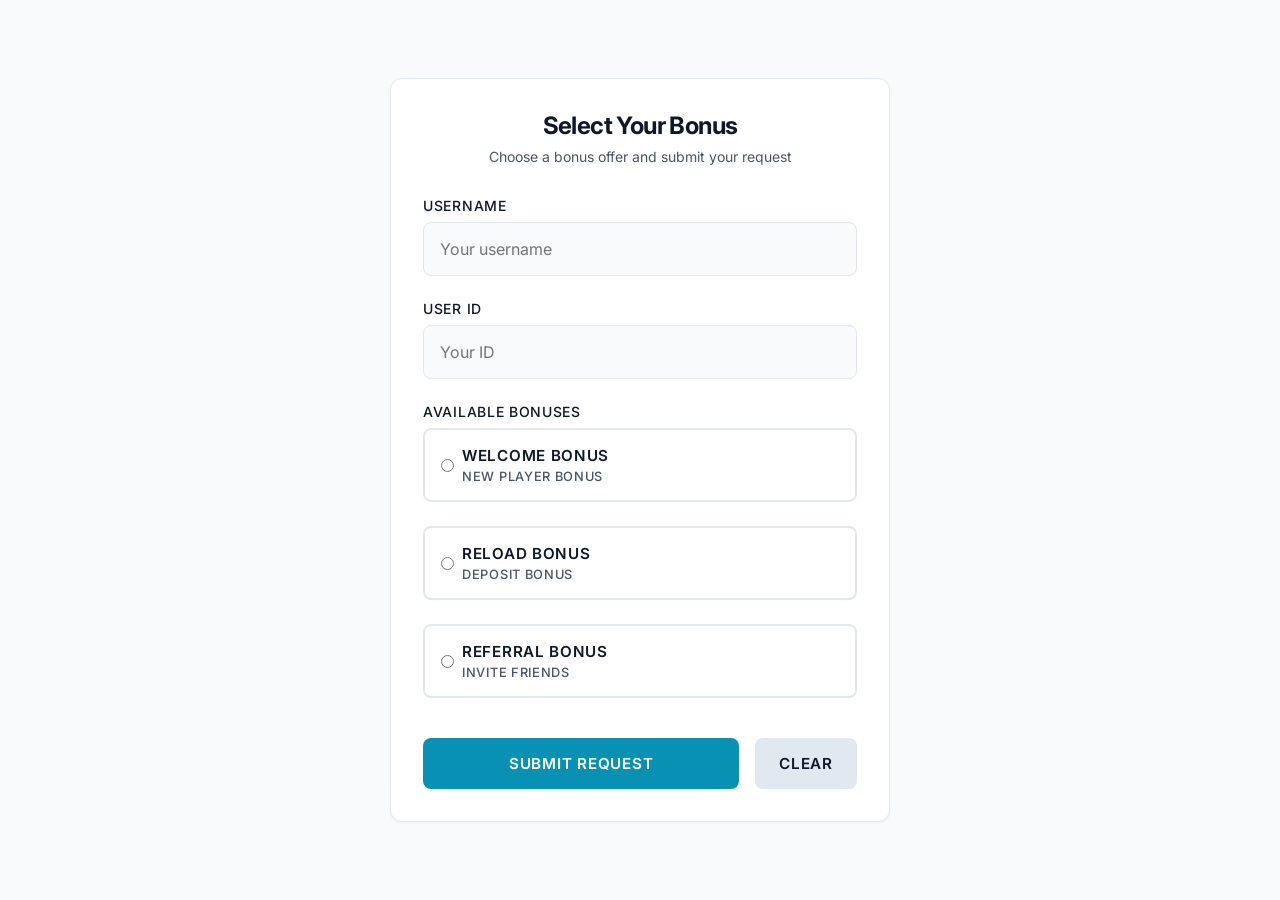
<file: bonus-request.html>
<!DOCTYPE html>
<html lang="en">
<head>
    <meta charset="UTF-8">
    <meta name="viewport" content="width=device-width, initial-scale=1.0">
    <title>Bonus Request</title>
    <link rel="stylesheet" href="https://fonts.googleapis.com/css2?family=Inter:wght@400;500;600;700&display=swap">
    <style>
        :root {
            --color-bg: #f8fafc;
            --color-surface: #ffffff;
            --color-text: #0f172a;
            --color-text-secondary: #475569;
            --color-border: #e2e8f0;
            --color-accent: #0891b2;
            --color-accent-dark: #0e7490;
            --color-success: #10b981;
            --color-error: #ef4444;
            --color-admin-bg: #f0f9ff;

            --font-family: 'Inter', -apple-system, BlinkMacSystemFont, 'Segoe UI', sans-serif;
            --spacing-xs: 0.25rem;
            --spacing-sm: 0.5rem;
            --spacing-md: 1rem;
            --spacing-lg: 1.5rem;
            --spacing-xl: 2rem;
            --spacing-2xl: 3rem;

            --radius-sm: 0.375rem;
            --radius-md: 0.5rem;
            --radius-lg: 0.75rem;
        }

        @media (prefers-color-scheme: dark) {
            :root:not([data-theme="light"]) {
                --color-bg: #0f172a;
                --color-surface: #1e293b;
                --color-text: #f1f5f9;
                --color-text-secondary: #cbd5e1;
                --color-border: #334155;
                --color-admin-bg: #082f4f;
            }
        }

        :root[data-theme="dark"] {
            --color-bg: #0f172a;
            --color-surface: #1e293b;
            --color-text: #f1f5f9;
            --color-text-secondary: #cbd5e1;
            --color-border: #334155;
            --color-admin-bg: #082f4f;
        }

        * {
            margin: 0;
            padding: 0;
            box-sizing: border-box;
        }

        html, body {
            font-family: var(--font-family);
            background-color: var(--color-bg);
            color: var(--color-text);
        }

        body {
            padding: var(--spacing-md);
            min-height: 100vh;
            display: flex;
            flex-direction: column;
            align-items: center;
            justify-content: center;
        }

        .container {
            width: 100%;
            max-width: 500px;
        }

        .card {
            background: var(--color-surface);
            border-radius: var(--radius-lg);
            border: 1px solid var(--color-border);
            padding: var(--spacing-xl);
            box-shadow: 0 1px 3px rgba(0, 0, 0, 0.05);
        }

        .header {
            margin-bottom: var(--spacing-xl);
            text-align: center;
        }

        .header h1 {
            font-size: 1.5rem;
            font-weight: 700;
            margin-bottom: var(--spacing-sm);
            letter-spacing: -0.025em;
        }

        .header p {
            font-size: 0.875rem;
            color: var(--color-text-secondary);
        }

        .form-group {
            margin-bottom: var(--spacing-lg);
        }

        label {
            display: block;
            font-size: 0.875rem;
            font-weight: 500;
            margin-bottom: var(--spacing-sm);
            color: var(--color-text);
            text-transform: uppercase;
            letter-spacing: 0.05em;
        }

        .input-field {
            display: flex;
            width: 100%;
            padding: var(--spacing-md);
            border: 1px solid var(--color-border);
            border-radius: var(--radius-md);
            font-family: var(--font-family);
            font-size: 1rem;
            color: var(--color-text);
            background-color: var(--color-surface);
            transition: border-color 0.2s;
        }

        .input-field:focus {
            outline: none;
            border-color: var(--color-accent);
            box-shadow: 0 0 0 3px rgba(8, 145, 178, 0.1);
        }

        .input-field:disabled {
            background-color: var(--color-bg);
            cursor: not-allowed;
        }

        .bonus-options {
            display: grid;
            gap: var(--spacing-md);
        }

        .bonus-card {
            padding: var(--spacing-md);
            border: 2px solid var(--color-border);
            border-radius: var(--radius-md);
            cursor: pointer;
            transition: all 0.2s;
            background-color: var(--color-surface);
        }

        .bonus-card:hover {
            border-color: var(--color-accent);
        }

        .bonus-card input[type="radio"] {
            margin-right: var(--spacing-sm);
        }

        .bonus-card input[type="radio"]:checked + .bonus-content {
            color: var(--color-accent);
        }

        .bonus-card input[type="radio"]:checked ~ * {
            border-color: var(--color-accent);
        }

        .bonus-card.selected {
            border-color: var(--color-accent);
            background-color: var(--color-admin-bg);
        }

        .bonus-label {
            display: flex;
            align-items: center;
            cursor: pointer;
        }

        .bonus-content {
            flex: 1;
            display: flex;
            flex-direction: column;
            gap: var(--spacing-xs);
        }

        .bonus-name {
            font-weight: 600;
            font-size: 0.95rem;
        }

        .bonus-description {
            font-size: 0.8rem;
            color: var(--color-text-secondary);
        }

        .form-actions {
            display: flex;
            gap: var(--spacing-md);
            margin-top: var(--spacing-xl);
        }

        .btn {
            flex: 1;
            padding: var(--spacing-md) var(--spacing-lg);
            border: none;
            border-radius: var(--radius-md);
            font-family: var(--font-family);
            font-size: 0.95rem;
            font-weight: 600;
            cursor: pointer;
            transition: all 0.2s;
            text-transform: uppercase;
            letter-spacing: 0.05em;
            text-align: center;
        }

        .btn-primary {
            background-color: var(--color-accent);
            color: white;
        }

        .btn-primary:hover:not(:disabled) {
            background-color: var(--color-accent-dark);
        }

        .btn-primary:disabled {
            opacity: 0.5;
            cursor: not-allowed;
        }

        .btn-secondary {
            background-color: var(--color-border);
            color: var(--color-text);
            flex: 0 0 auto;
        }

        .btn-secondary:hover {
            background-color: var(--color-text);
            color: var(--color-surface);
        }

        .success-message {
            background-color: var(--color-success);
            color: white;
            padding: var(--spacing-lg);
            border-radius: var(--radius-md);
            text-align: center;
            margin-bottom: var(--spacing-lg);
            font-weight: 500;
        }

        .admin-panel {
            background-color: var(--color-admin-bg);
            border-radius: var(--radius-lg);
            padding: var(--spacing-xl);
            display: none;
        }

        .admin-panel.visible {
            display: block;
        }

        .admin-header {
            font-size: 0.875rem;
            font-weight: 700;
            text-transform: uppercase;
            letter-spacing: 0.05em;
            color: var(--color-text-secondary);
            margin-bottom: var(--spacing-lg);
            text-align: center;
        }

        .admin-form {
            display: flex;
            gap: var(--spacing-md);
            margin-bottom: var(--spacing-lg);
        }

        .admin-form input {
            flex: 1;
            padding: var(--spacing-sm) var(--spacing-md);
            border: 1px solid var(--color-border);
            border-radius: var(--spacing-sm);
            font-size: 0.875rem;
            font-family: var(--font-family);
        }

        .admin-form input:focus {
            outline: none;
            border-color: var(--color-accent);
        }

        .btn-add {
            padding: var(--spacing-sm) var(--spacing-md);
            background-color: var(--color-accent);
            color: white;
            border: none;
            border-radius: var(--spacing-sm);
            font-weight: 600;
            cursor: pointer;
            font-size: 0.875rem;
            white-space: nowrap;
        }

        .btn-add:hover {
            background-color: var(--color-accent-dark);
        }

        .bonus-list {
            display: flex;
            flex-direction: column;
            gap: var(--spacing-sm);
        }

        .bonus-item {
            display: flex;
            justify-content: space-between;
            align-items: center;
            padding: var(--spacing-md);
            background-color: var(--color-surface);
            border-radius: var(--spacing-sm);
            font-size: 0.875rem;
        }

        .bonus-item-info {
            flex: 1;
        }

        .bonus-item-name {
            font-weight: 600;
            margin-bottom: var(--spacing-xs);
        }

        .bonus-item-desc {
            color: var(--color-text-secondary);
            font-size: 0.8rem;
        }

        .btn-remove {
            background-color: var(--color-error);
            color: white;
            border: none;
            padding: var(--spacing-sm) var(--spacing-md);
            border-radius: var(--spacing-sm);
            cursor: pointer;
            font-size: 0.8rem;
            white-space: nowrap;
        }

        .btn-remove:hover {
            opacity: 0.9;
        }

        .message {
            padding: var(--spacing-md);
            border-radius: var(--radius-md);
            margin-bottom: var(--spacing-lg);
            font-size: 0.875rem;
        }

        .message.success {
            background-color: rgba(16, 185, 129, 0.1);
            color: var(--color-success);
            border: 1px solid var(--color-success);
        }

        .message.error {
            background-color: rgba(239, 68, 68, 0.1);
            color: var(--color-error);
            border: 1px solid var(--color-error);
        }

        .login-form {
            display: flex;
            flex-direction: column;
            gap: var(--spacing-lg);
        }

        .login-form input {
            padding: var(--spacing-md);
            border: 1px solid var(--color-border);
            border-radius: var(--radius-md);
            font-family: var(--font-family);
            font-size: 1rem;
        }

        .login-form input:focus {
            outline: none;
            border-color: var(--color-accent);
            box-shadow: 0 0 0 3px rgba(8, 145, 178, 0.1);
        }

        .back-link {
            display: inline-block;
            margin-top: var(--spacing-lg);
            color: var(--color-text-secondary);
            text-decoration: none;
            font-size: 0.875rem;
            transition: color 0.2s;
        }

        .back-link:hover {
            color: var(--color-text);
        }

        .admin-toolbar {
            display: flex;
            justify-content: space-between;
            align-items: center;
            margin-bottom: var(--spacing-xl);
            padding-bottom: var(--spacing-lg);
            border-bottom: 1px solid var(--color-border);
        }

        .admin-toolbar h2 {
            font-size: 1.25rem;
            font-weight: 700;
        }

        .logout-btn {
            background-color: var(--color-error);
            color: white;
            border: none;
            padding: var(--spacing-sm) var(--spacing-lg);
            border-radius: var(--radius-md);
            cursor: pointer;
            font-size: 0.875rem;
            font-weight: 600;
        }

        .logout-btn:hover {
            opacity: 0.9;
        }

        @media (max-width: 640px) {
            .card {
                padding: var(--spacing-lg);
            }

            .header h1 {
                font-size: 1.25rem;
            }

            .form-actions {
                flex-direction: column;
            }

            .btn-secondary {
                flex: 1;
            }

            .admin-toolbar {
                flex-direction: column;
                gap: var(--spacing-md);
                align-items: flex-start;
            }

            .logout-btn {
                width: 100%;
            }
        }
    </style>
</head>
<body>
    <div class="container">
        <!-- User Page -->
        <div id="userPage" style="display: none;">
            <div class="card">
                <div id="successMessage"></div>
                <div id="form" class="form">
                    <div class="header">
                        <h1>Select Your Bonus</h1>
                        <p>Choose a bonus offer and submit your request</p>
                    </div>

                    <div class="form-group">
                        <label for="username">Username</label>
                        <input type="text" id="username" class="input-field" placeholder="Your username" disabled>
                    </div>

                    <div class="form-group">
                        <label for="userId">User ID</label>
                        <input type="text" id="userId" class="input-field" placeholder="Your ID" disabled>
                    </div>

                    <div class="form-group">
                        <label>Available Bonuses</label>
                        <div id="bonusOptions" class="bonus-options">
                            <p style="color: var(--color-text-secondary); font-size: 0.875rem;">Loading bonuses...</p>
                        </div>
                    </div>

                    <div class="form-actions">
                        <button class="btn btn-primary" onclick="submitRequest()">Submit Request</button>
                        <button class="btn btn-secondary" onclick="resetForm()">Clear</button>
                    </div>
                </div>
            </div>
        </div>

        <!-- Admin Login Page -->
        <div id="loginPage" style="display: none;">
            <div class="card">
                <div class="header">
                    <h1>Admin Access</h1>
                    <p>Enter your password to manage bonuses</p>
                </div>

                <div id="loginMessage"></div>

                <form class="login-form" onsubmit="handleAdminLogin(event)">
                    <input
                        type="password"
                        id="adminPassword"
                        placeholder="Admin Password"
                        autocomplete="off"
                        autofocus
                    >
                    <button type="submit" class="btn btn-primary">Access Admin Panel</button>
                </form>

                <a href="/" class="back-link">← Back to Bonus Request</a>
            </div>
        </div>

        <!-- Admin Panel Page -->
        <div id="adminPage" style="display: none;">
            <div class="card" style="background-color: var(--color-admin-bg);">
                <div class="admin-toolbar">
                    <h2>Manage Bonuses</h2>
                    <button class="logout-btn" onclick="logoutAdmin()">Logout</button>
                </div>

                <div id="adminMessage"></div>

                <div class="admin-form">
                    <input type="text" id="bonusName" placeholder="Bonus name (e.g., Welcome Bonus)" style="flex: 1;">
                    <input type="text" id="bonusDesc" placeholder="Description" style="flex: 1;">
                    <button class="btn-add" onclick="addBonus()">Add</button>
                </div>
                <div id="bonusList" class="bonus-list"></div>
            </div>
        </div>
    </div>

    <script>
        const STORAGE_KEY = 'bonuses_data';
        const ADMIN_SESSION_KEY = 'admin_session';
        const ADMIN_PASSWORD = 'admin123'; // Change this to your desired password

        // Default bonuses
        const DEFAULT_BONUSES = [
            { id: 1, name: 'Welcome Bonus', description: 'New player bonus' },
            { id: 2, name: 'Reload Bonus', description: 'Deposit bonus' },
            { id: 3, name: 'Referral Bonus', description: 'Invite friends' }
        ];

        function initPage() {
            const path = window.location.pathname;
            const isAdminPath = path.includes('adminka');
            const isAdminSession = sessionStorage.getItem(ADMIN_SESSION_KEY) === 'true';

            if (isAdminPath) {
                if (isAdminSession) {
                    showAdminPanel();
                } else {
                    showLoginPage();
                }
            } else {
                showUserPage();
            }
        }

        function showUserPage() {
            document.getElementById('userPage').style.display = 'block';
            document.getElementById('loginPage').style.display = 'none';
            document.getElementById('adminPage').style.display = 'none';

            const params = new URLSearchParams(window.location.search);
            const username = params.get('username') || '';
            const userId = params.get('id') || '';

            document.getElementById('username').value = username;
            document.getElementById('userId').value = userId;

            loadBonuses();
            renderBonusOptions();
        }

        function showLoginPage() {
            document.getElementById('userPage').style.display = 'none';
            document.getElementById('loginPage').style.display = 'block';
            document.getElementById('adminPage').style.display = 'none';
        }

        function showAdminPanel() {
            document.getElementById('userPage').style.display = 'none';
            document.getElementById('loginPage').style.display = 'none';
            document.getElementById('adminPage').style.display = 'block';

            loadBonuses();
            renderBonusList();
        }

        function handleAdminLogin(event) {
            event.preventDefault();
            const password = document.getElementById('adminPassword').value;

            if (password === ADMIN_PASSWORD) {
                sessionStorage.setItem(ADMIN_SESSION_KEY, 'true');
                showAdminPanel();
            } else {
                showAdminMessage('Incorrect password', 'error');
                document.getElementById('adminPassword').value = '';
                document.getElementById('adminPassword').focus();
            }
        }

        function logoutAdmin() {
            sessionStorage.removeItem(ADMIN_SESSION_KEY);
            window.location.href = '/';
        }

        function getBonuses() {
            const stored = localStorage.getItem(STORAGE_KEY);
            if (stored) {
                try {
                    return JSON.parse(stored);
                } catch {
                    return DEFAULT_BONUSES;
                }
            }
            return DEFAULT_BONUSES;
        }

        function saveBonuses(bonuses) {
            localStorage.setItem(STORAGE_KEY, JSON.stringify(bonuses));
        }

        function loadBonuses() {
            const bonuses = getBonuses();
            if (bonuses.length === 0) {
                saveBonuses(DEFAULT_BONUSES);
            }
        }

        function renderBonusOptions() {
            const bonuses = getBonuses();
            const container = document.getElementById('bonusOptions');

            if (bonuses.length === 0) {
                container.innerHTML = '<p style="color: var(--color-text-secondary);">No bonuses available. Please try again later.</p>';
                return;
            }

            container.innerHTML = bonuses.map(bonus => `
                <label class="bonus-card" id="bonus-${bonus.id}">
                    <div class="bonus-label">
                        <input type="radio" name="bonus" value="${bonus.id}" onchange="selectBonus(${bonus.id})">
                        <div class="bonus-content">
                            <span class="bonus-name">${bonus.name}</span>
                            <span class="bonus-description">${bonus.description}</span>
                        </div>
                    </div>
                </label>
            `).join('');
        }

        function selectBonus(bonusId) {
            document.querySelectorAll('.bonus-card').forEach(card => {
                card.classList.remove('selected');
            });
            document.getElementById(`bonus-${bonusId}`).classList.add('selected');
        }

        function submitRequest() {
            const username = document.getElementById('username').value;
            const userId = document.getElementById('userId').value;
            const selectedBonus = document.querySelector('input[name="bonus"]:checked');

            if (!selectedBonus) {
                showMessage('Please select a bonus', 'error');
                return;
            }

            const bonuses = getBonuses();
            const bonusData = bonuses.find(b => b.id === parseInt(selectedBonus.value));

            const request = {
                username: username,
                id: userId,
                bonus: bonusData.name,
                bonusId: bonusData.id,
                timestamp: new Date().toISOString()
            };

            console.log('Bonus Request Submitted:', request);

            if (window.parent !== window) {
                window.parent.postMessage({
                    type: 'BONUS_REQUEST_SUBMITTED',
                    data: request
                }, '*');
            }

            showMessage(`✓ Bonus request submitted for "${bonusData.name}"`, 'success');
            setTimeout(resetForm, 2000);
        }

        function resetForm() {
            document.querySelectorAll('input[name="bonus"]').forEach(radio => radio.checked = false);
            document.querySelectorAll('.bonus-card').forEach(card => card.classList.remove('selected'));
            document.getElementById('successMessage').innerHTML = '';
        }

        function showMessage(text, type) {
            const messageDiv = document.getElementById('successMessage');
            messageDiv.className = `message ${type}`;
            messageDiv.textContent = text;
        }

        function showAdminMessage(text, type) {
            const messageDiv = document.getElementById('adminMessage') || document.getElementById('loginMessage');
            if (messageDiv) {
                messageDiv.className = `message ${type}`;
                messageDiv.textContent = text;
            }
        }

        function addBonus() {
            const name = document.getElementById('bonusName').value.trim();
            const desc = document.getElementById('bonusDesc').value.trim();

            if (!name) {
                showAdminMessage('Please enter a bonus name', 'error');
                return;
            }

            const bonuses = getBonuses();
            const newBonus = {
                id: Math.max(...bonuses.map(b => b.id), 0) + 1,
                name: name,
                description: desc || 'No description'
            };

            bonuses.push(newBonus);
            saveBonuses(bonuses);

            document.getElementById('bonusName').value = '';
            document.getElementById('bonusDesc').value = '';

            renderBonusList();
            showAdminMessage(`✓ Bonus "${name}" added`, 'success');
        }

        function removeBonus(id) {
            if (!confirm('Remove this bonus?')) return;

            let bonuses = getBonuses();
            bonuses = bonuses.filter(b => b.id !== id);
            saveBonuses(bonuses);

            renderBonusList();
        }

        function renderBonusList() {
            const bonuses = getBonuses();
            const container = document.getElementById('bonusList');

            if (bonuses.length === 0) {
                container.innerHTML = '<p style="color: var(--color-text-secondary); font-size: 0.875rem;">No bonuses yet</p>';
                return;
            }

            container.innerHTML = bonuses.map(bonus => `
                <div class="bonus-item">
                    <div class="bonus-item-info">
                        <div class="bonus-item-name">${bonus.name}</div>
                        <div class="bonus-item-desc">${bonus.description}</div>
                    </div>
                    <button class="btn-remove" onclick="removeBonus(${bonus.id})">Remove</button>
                </div>
            `).join('');
        }

        // Initialize on page load
        window.addEventListener('DOMContentLoaded', initPage);
    </script>
</body>
</html>
</file>
